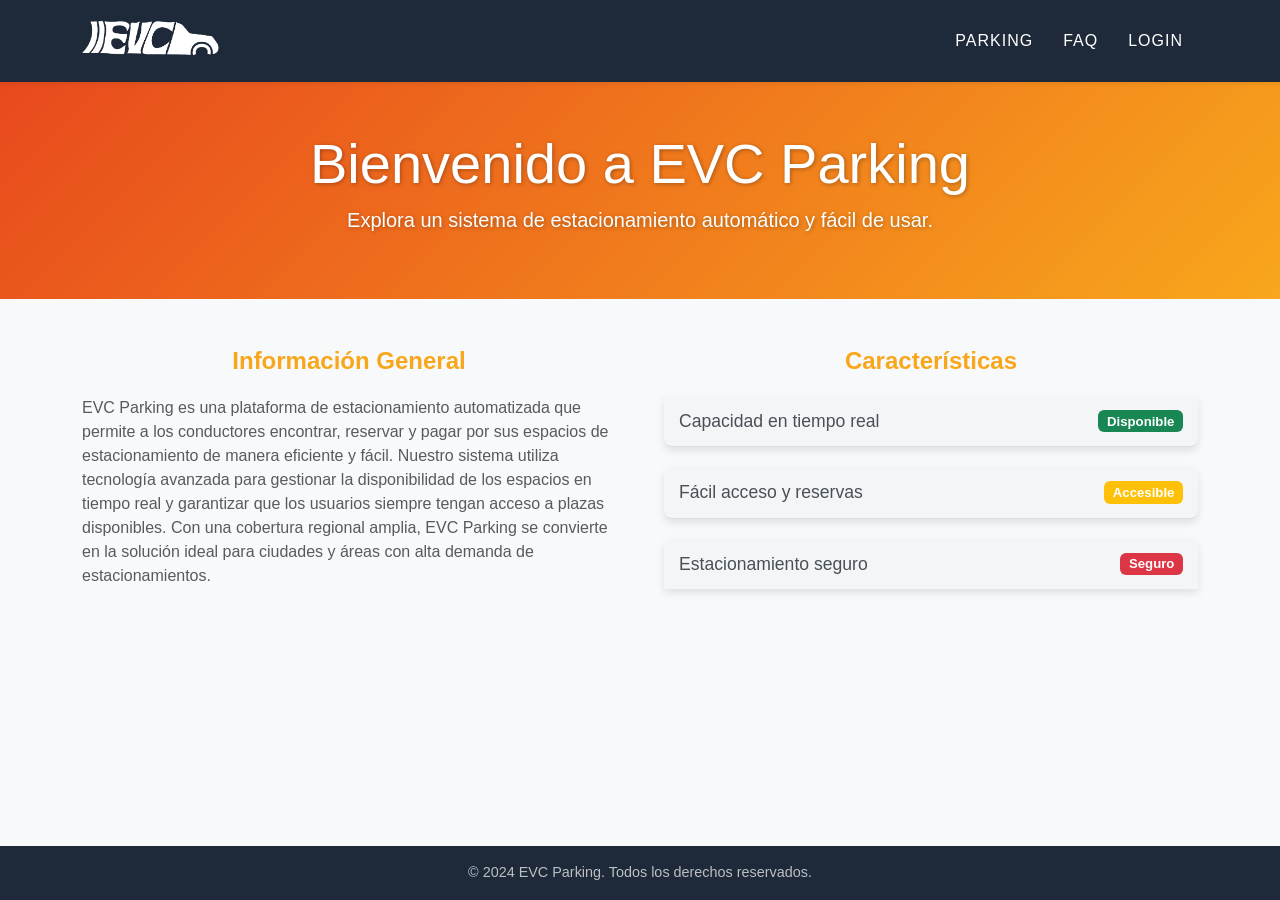
<file: Final/Html/index.html>
<!DOCTYPE html>
<html lang="es">
<head>
    <meta charset="UTF-8">
    <meta name="viewport" content="width=device-width, initial-scale=1.0">
    <title>EVC Parking</title>
    <link rel="icon" href="../Img/evclogo.png" type="image/x-icon"> 
    <link href="https://cdn.jsdelivr.net/npm/bootstrap@5.3.3/dist/css/bootstrap.min.css" rel="stylesheet">
    <link rel="stylesheet" href="../Css/Indexcss.css">
</head>
<body class="bg-light">

    <!-- Navbar -->
    <nav class="navbar navbar-expand-lg navbar-dark bg-primary shadow-sm sticky-top py-3">
        <div class="container">
            <a class="navbar-brand" href="index.html">
                <img src="../Img/evcblanco.png" alt="Logo EVC Parking" style="height: 40px;">
            </a>
            <button class="navbar-toggler" type="button" data-bs-toggle="collapse" data-bs-target="#navbarNav" aria-controls="navbarNav" aria-expanded="false" aria-label="Toggle navigation">
                <span class="navbar-toggler-icon"></span>
            </button>
            <div class="collapse navbar-collapse" id="navbarNav">
                <ul class="navbar-nav ms-auto">
                    <li class="nav-item">
                        <a class="nav-link" href="./Parking.html">Parking</a>
                    </li>
                  
                    <li class="nav-item">
                        <a class="nav-link" href="./faq.html">FAQ</a>
                    </li>
                    <li class="nav-item">
                        <a class="nav-link" href="#" id="loginBtn">Login</a> 
                    </li>
                </ul>
            </div>
        </div>
    </nav>

    <!-- Offcanvas -->
 

    <!-- Hero Section -->
    <header class="hero-section text-center text-white py-5 custom-bg">
        <div class="container">
            <h1>Bienvenido a EVC Parking</h1>
            <p class="lead">Explora un sistema de estacionamiento automático y fácil de usar.</p>
            <p id="nombreUsuario" class="lead"></p>
        </div>
    </header>

    <!-- Main Content -->
    <main class="container my-5">
        <div class="row g-5">
            <!-- Información General -->
            <section class="col-lg-6">
                <h2 class="text-center">Información General</h2>
                <p class="text-muted">EVC Parking es una plataforma de estacionamiento automatizada que permite a los conductores encontrar, reservar y pagar por sus espacios de estacionamiento de manera eficiente y fácil. Nuestro sistema utiliza tecnología avanzada para gestionar la disponibilidad de los espacios en tiempo real y garantizar que los usuarios siempre tengan acceso a plazas disponibles. Con una cobertura regional amplia, EVC Parking se convierte en la solución ideal para ciudades y áreas con alta demanda de estacionamientos.</p>
            </section>

            <!-- Características -->
            <section class="col-lg-6">
                <h2 class="text-center">Características</h2>
                <ul class="list-group list-group-flush">
                    <li class="list-group-item d-flex justify-content-between align-items-center feature-box">
                        Capacidad en tiempo real <span class="badge bg-success">Disponible</span>
                    </li>
                    <li class="list-group-item d-flex justify-content-between align-items-center feature-box">
                        Fácil acceso y reservas <span class="badge bg-warning">Accesible</span>
                    </li>
                    <li class="list-group-item d-flex justify-content-between align-items-center feature-box">
                        Estacionamiento seguro <span class="badge bg-danger">Seguro</span>
                    </li>
                </ul>
            </section>
        </div>
    </main>

    <!-- Footer -->
    <footer class="footer text-center py-3 custom-bg">
        <p>&copy; 2024 EVC Parking. Todos los derechos reservados.</p>
    </footer>

    <!-- Scripts -->
    <script src="https://cdn.jsdelivr.net/npm/bootstrap@5.3.3/dist/js/bootstrap.bundle.min.js"></script>
    <script src="../Js/CambiarBoton.js"></script>
    <script src="../Js/NavvarAdmin.js"></script>
    <script src="../Js/Chatbot.js"></script>

</body>
</html>
</file>
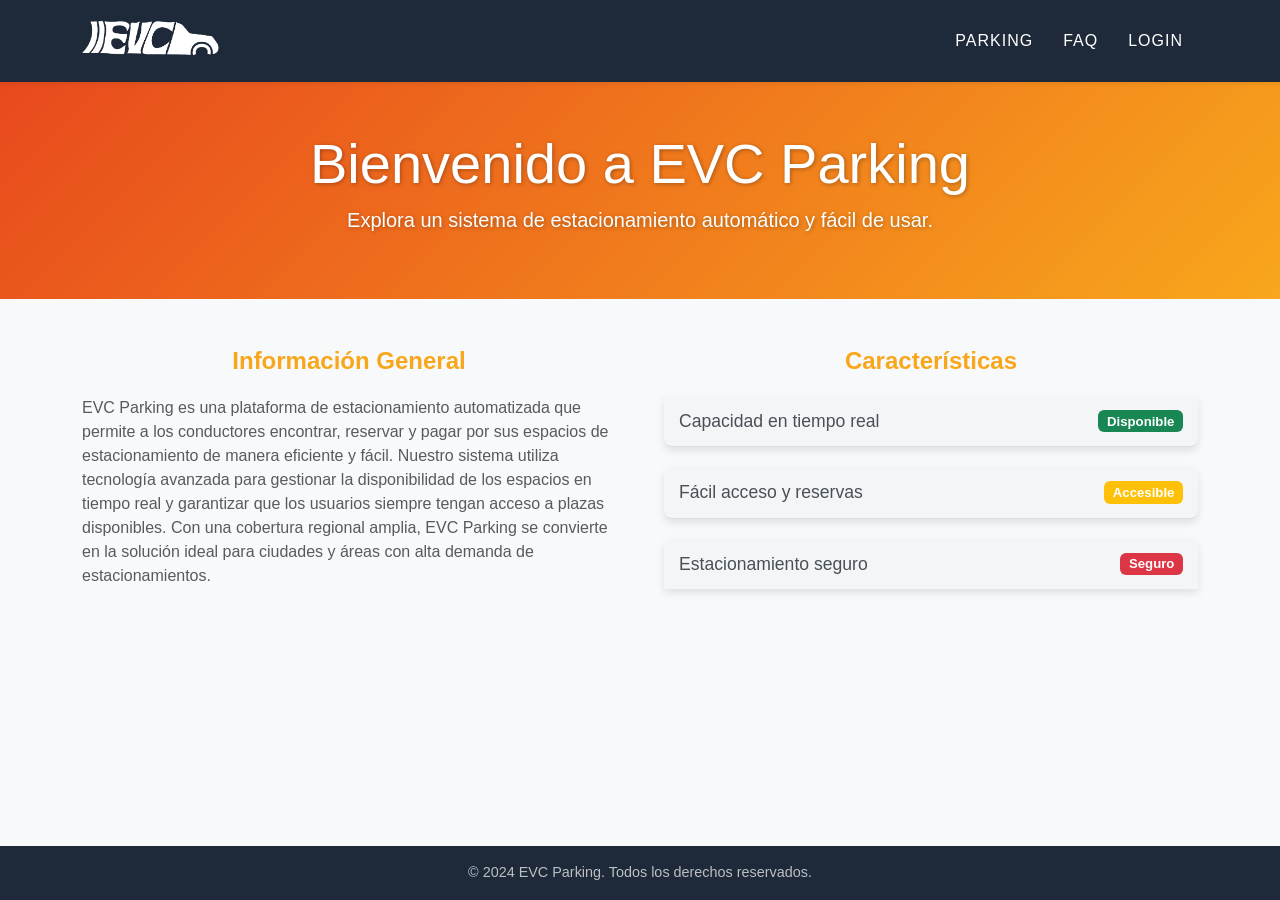
<file: Final/Html/Admin.html>
<!DOCTYPE html>
<html lang="es">
<head>
    <meta charset="UTF-8">
    <meta name="viewport" content="width=device-width, initial-scale=1.0">
    <title>Panel de Administración</title>
    <link rel="icon" href="../Img/evclogo.png" type="image/x-icon"> 
    <link href="https://cdn.jsdelivr.net/npm/bootstrap@5.3.3/dist/css/bootstrap.min.css" rel="stylesheet">
    <link rel="stylesheet" href="../Css/AdminCss.css">
    <link rel="stylesheet" href="../Css/Nav.Css">
    <link rel="stylesheet" href="../Css/Indexcss.css">
</head>
<body class="bg-light">

    <nav class="navbar navbar-expand-lg navbar-dark bg-custom shadow-sm">
        <div class="container-fluid">
            <button class="btn btn-outline-light me-3" type="button" data-bs-toggle="offcanvas" data-bs-target="#offcanvasWithBothOptions" aria-controls="offcanvasWithBothOptions">☰</button>
            
            
            <a class="navbar-brand" href="index.html">
                <img src="../Img/evcblanco.png" alt="Logo EVC Parking" style="height: 30px;">
            </a>
            
            <button class="navbar-toggler" type="button" data-bs-toggle="collapse" data-bs-target="#navbarNav" aria-controls="navbarNav" aria-expanded="false" aria-label="Toggle navigation">
                <span class="navbar-toggler-icon"></span>
            </button>
            <div class="collapse navbar-collapse" id="navbarNav">
                <ul class="navbar-nav ms-auto">
                    <li class="nav-item">
                        <a class="nav-link" href="./Parking.html">Parking</a>
                    </li>
                    <li class="nav-item">
                        <a class="nav-link" href="./Camaras.html">Cámaras</a>
                    </li>
                    <li class="nav-item">
                        <a class="nav-link" href="./faq.html">FAQ</a>
                    </li>

                    <li class="nav-item">
                        <a id="loginBtn" class="nav-link" href="./Login.html">Login</a>
                    </li>
                </ul>
            </div>
        </div>
    </nav>

    <div class="offcanvas offcanvas-start" data-bs-scroll="true" tabindex="-1" id="offcanvasWithBothOptions" aria-labelledby="offcanvasWithBothOptionsLabel">
        <div class="offcanvas-header bg-custom">
            <h5 class="offcanvas-title text-white" id="offcanvasWithBothOptionsLabel">Menú de opciones</h5>
            <button type="button" class="btn-close btn-close-white" data-bs-dismiss="offcanvas" aria-label="Close"></button>
        </div>
        <div class="offcanvas-body">
            <ul class="list-group">
                <li class="list-group-item"><a href="bot.html" class="text-custom">Chatbot</a></li>
                <li class="list-group-item"><a href="gestionpuestos.html" class="text-custom">Gestionar puestos</a></li> 
            </ul>
        </div>
    </div>
    <header class="hero-section text-center text-white py-5 custom-bg">
        <div class="container">
            <h1>Panel de Administración</h1>
            <p class="lead">Gestiona los usuarios del sistema de EVC Parking</p>
           
        </div>
    </header>
    <div class="container mt-5">
        <div id="userList" class="mt-4"></div>
    </div>

  <!-- Footer -->
    <footer class="footer text-center py-3 custom-bg">
      <p>&copy; 2024 EVC Parking. Todos los derechos reservados.</p>
  </footer>

    <script src="https://cdn.jsdelivr.net/npm/bootstrap@5.3.3/dist/js/bootstrap.bundle.min.js"></script>
    <script src="../Js/AdminScript.js"></script>
    <script src="../Js/CambiarBoton.js"></script>
</body>
</html>
</file>
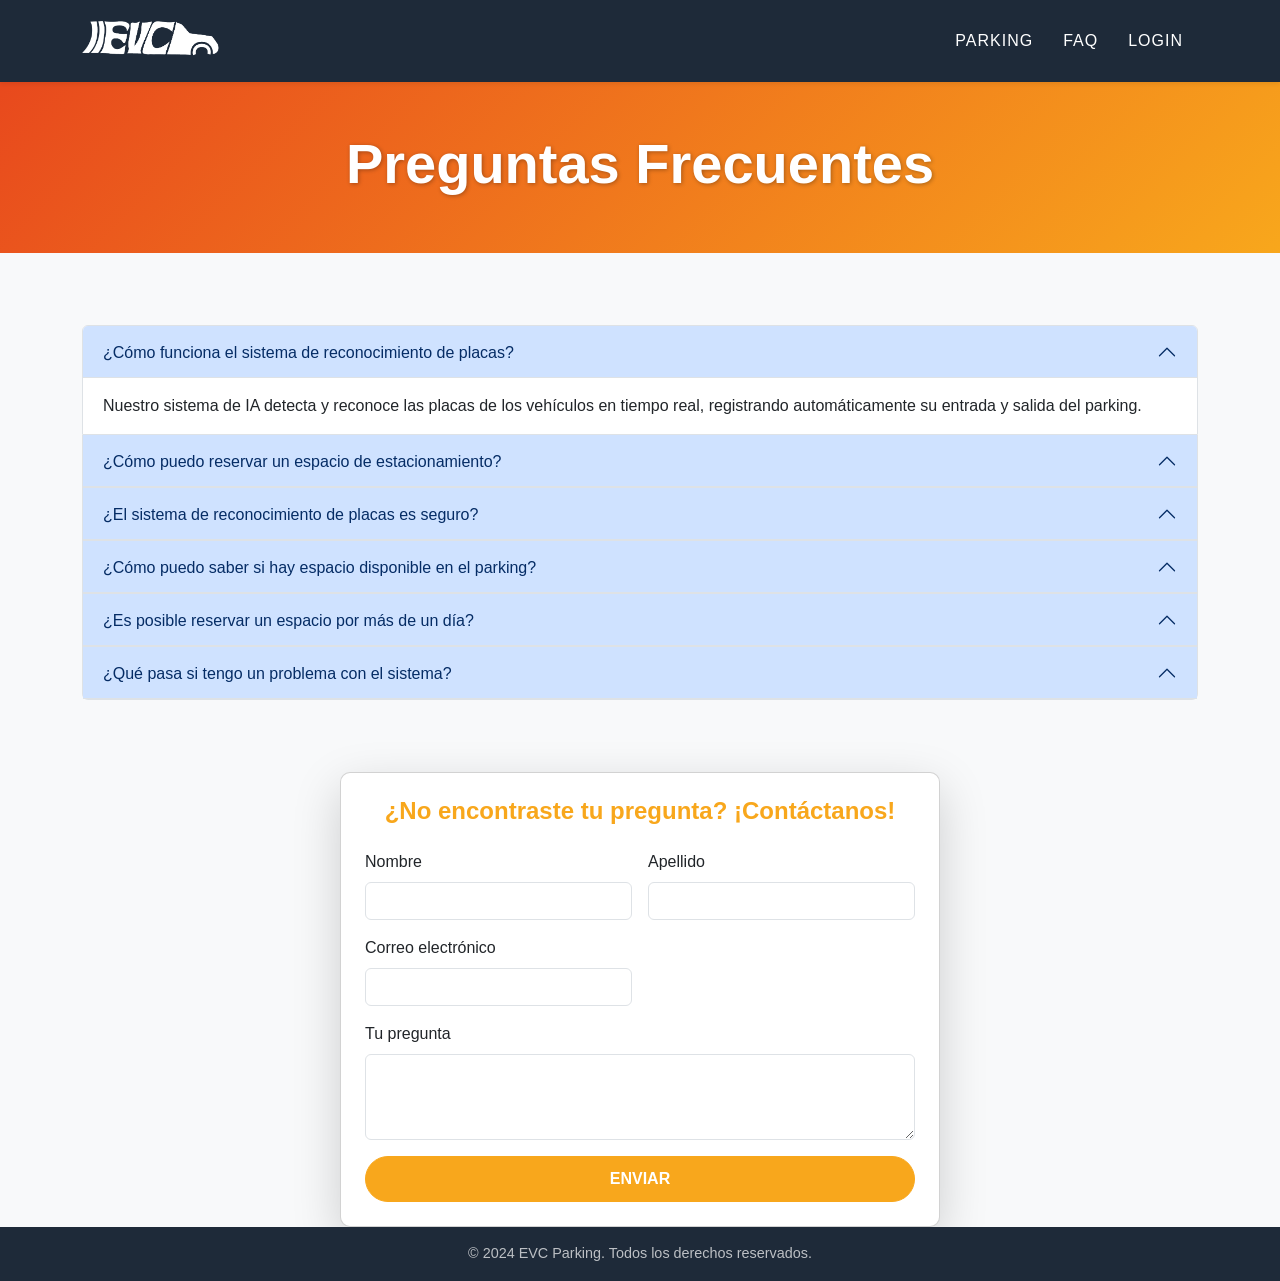
<file: Final/Html/Faq.html>
<!DOCTYPE html>
<html lang="es">
<head>
    <meta charset="UTF-8">
    <meta name="viewport" content="width=device-width, initial-scale=1.0">
    <title>FAQ - EVC Parking</title>
    <link rel="icon" href="../Img/evclogo.png" type="image/x-icon"> 
    <link href="https://cdn.jsdelivr.net/npm/bootstrap@5.3.3/dist/css/bootstrap.min.css" rel="stylesheet" crossorigin="anonymous">
    <link rel="stylesheet" href="../Css/FaqCss.css">
    <link rel="stylesheet" href="../Css/Nav.Css">
    <link rel="stylesheet" href="../Css/Indexcss.css">
</head>
<body class="bg-light d-flex flex-column min-vh-100">

      <!-- Navbar -->
      <nav class="navbar navbar-expand-lg navbar-dark bg-primary shadow-sm sticky-top py-3">
        <div class="container">
            <a class="navbar-brand" href="index.html">
                <img src="../Img/evcblanco.png" alt="Logo EVC Parking" style="height: 40px;">
            </a>
            <button class="navbar-toggler" type="button" data-bs-toggle="collapse" data-bs-target="#navbarNav" aria-controls="navbarNav" aria-expanded="false" aria-label="Toggle navigation">
                <span class="navbar-toggler-icon"></span>
            </button>
            <div class="collapse navbar-collapse" id="navbarNav">
                <ul class="navbar-nav ms-auto">
                    <li class="nav-item">
                        <a class="nav-link" href="./Parking.html">Parking</a>
                    </li>
                  
                    <li class="nav-item">
                        <a class="nav-link" href="./faq.html">FAQ</a>
                    </li>
                    <li class="nav-item">
                        <a class="nav-link" href="#" id="loginBtn">Login</a> 
                    </li>
                </ul>
            </div>
        </div>
    </nav>

    <!-- Offcanvas -->
    <div class="offcanvas offcanvas-start" data-bs-scroll="true" tabindex="-1" id="offcanvasWithBothOptions" aria-labelledby="offcanvasWithBothOptionsLabel">
        <div class="offcanvas-header custom-bg">
            <h5 class="offcanvas-title text-white" id="offcanvasWithBothOptionsLabel">Menú de opciones</h5>
            <button type="button" class="btn-close btn-close-white" data-bs-dismiss="offcanvas" aria-label="Close"></button>
        </div>
        <div class="offcanvas-body">
            <ul class="list-group">
                <li class="list-group-item"><a href="bot.html">Chatbot</a></li>
            </ul>
        </div>
    </div>

    <!-- Hero Section -->
    <header class="hero-section text-center text-white py-5 custom-bg">
        <div class="container">
            <h1>Preguntas Frecuentes</h1>
        </div>
    </header>
    <div class="container mt-5">
        <div class="accordion my-4" id="faqAccordion">
            <!-- Pregunta 1 -->
            <div class="accordion-item">
                <h2 class="accordion-header" id="faq1">
                    <button class="accordion-button" type="button" data-bs-toggle="collapse" data-bs-target="#collapseOne" aria-expanded="true" aria-controls="collapseOne">
                        ¿Cómo funciona el sistema de reconocimiento de placas?
                    </button>
                </h2>
                <div id="collapseOne" class="accordion-collapse collapse show" aria-labelledby="faq1" data-bs-parent="#faqAccordion">
                    <div class="accordion-body">
                        Nuestro sistema de IA detecta y reconoce las placas de los vehículos en tiempo real, registrando automáticamente su entrada y salida del parking.
                    </div>
                </div>
            </div>
            
            <!-- Pregunta 2 -->
            <div class="accordion-item">
                <h2 class="accordion-header" id="faq2">
                    <button class="accordion-button" type="button" data-bs-toggle="collapse" data-bs-target="#collapseTwo" aria-expanded="false" aria-controls="collapseTwo">
                        ¿Cómo puedo reservar un espacio de estacionamiento?
                    </button>
                </h2>
                <div id="collapseTwo" class="accordion-collapse collapse" aria-labelledby="faq2" data-bs-parent="#faqAccordion">
                    <div class="accordion-body">
                        Puedes reservar un espacio a través de nuestra página web o aplicación móvil. Solo necesitas ingresar tu número de placa y seleccionar el espacio que más te convenga.
                    </div>
                </div>
            </div>
    
            <!-- Pregunta 3 -->
            <div class="accordion-item">
                <h2 class="accordion-header" id="faq3">
                    <button class="accordion-button" type="button" data-bs-toggle="collapse" data-bs-target="#collapseThree" aria-expanded="false" aria-controls="collapseThree">
                        ¿El sistema de reconocimiento de placas es seguro?
                    </button>
                </h2>
                <div id="collapseThree" class="accordion-collapse collapse" aria-labelledby="faq3" data-bs-parent="#faqAccordion">
                    <div class="accordion-body">
                        Sí, nuestro sistema está diseñado con altos estándares de seguridad y privacidad. Solo se registra la placa y la hora de entrada y salida, sin almacenar información personal.
                    </div>
                </div>
            </div>
    
            <!-- Pregunta 6 -->
            <div class="accordion-item">
                <h2 class="accordion-header" id="faq6">
                    <button class="accordion-button" type="button" data-bs-toggle="collapse" data-bs-target="#collapseSix" aria-expanded="false" aria-controls="collapseSix">
                        ¿Cómo puedo saber si hay espacio disponible en el parking?
                    </button>
                </h2>
                <div id="collapseSix" class="accordion-collapse collapse" aria-labelledby="faq6" data-bs-parent="#faqAccordion">
                    <div class="accordion-body">
                        Puedes verificar la disponibilidad en tiempo real desde nuestra página web o aplicación. Mostramos un mapa interactivo con los espacios libres y ocupados.
                    </div>
                </div>
            </div>
    
            <!-- Pregunta 7 -->
            <div class="accordion-item">
                <h2 class="accordion-header" id="faq7">
                    <button class="accordion-button" type="button" data-bs-toggle="collapse" data-bs-target="#collapseSeven" aria-expanded="false" aria-controls="collapseSeven">
                        ¿Es posible reservar un espacio por más de un día?
                    </button>
                </h2>
                <div id="collapseSeven" class="accordion-collapse collapse" aria-labelledby="faq7" data-bs-parent="#faqAccordion">
                    <div class="accordion-body">
                        Sí, puedes reservar un espacio por el tiempo que necesites. Solo asegúrate de seleccionar las fechas correspondientes al hacer la reserva.
                    </div>
                </div>
            </div>
    
            <!-- Pregunta 8 -->
            <div class="accordion-item">
                <h2 class="accordion-header" id="faq8">
                    <button class="accordion-button" type="button" data-bs-toggle="collapse" data-bs-target="#collapseEight" aria-expanded="false" aria-controls="collapseEight">
                        ¿Qué pasa si tengo un problema con el sistema?
                    </button>
                </h2>
                <div id="collapseEight" class="accordion-collapse collapse" aria-labelledby="faq8" data-bs-parent="#faqAccordion">
                    <div class="accordion-body">
                        Si experimentas algún problema, puedes ponerte en contacto con nuestro soporte técnico a través del chat en línea o por correo electrónico. Estamos disponibles 24/7 para asistirte.
                    </div>
                </div>
            </div>
    
        </div>
    </div>

    <!-- Formulario Contacto -->
    <div class="container d-flex justify-content-center mt-5">
        <div class="card p-4 shadow-lg" style="max-width: 600px; width: 100%; border-radius: 10px;">
            <h2 class="text-center mb-4">¿No encontraste tu pregunta? ¡Contáctanos!</h2>
            <form action="https://formspree.io/f/mjkvkonb" method="POST" class="row g-3">
                <div class="col-md-6">
                    <label for="nombre" class="form-label">Nombre</label>
                    <input type="text" class="form-control" id="nombre" name="nombre" required>
                </div>
                <div class="col-md-6">
                    <label for="apellido" class="form-label">Apellido</label>
                    <input type="text" class="form-control" id="apellido" name="apellido" required>
                </div>
                <div class="col-md-6">
                    <label for="email" class="form-label">Correo electrónico</label>
                    <input type="email" class="form-control" id="email" name="email" required>
                </div>
                <div class="col-md-12">
                    <label for="pregunta" class="form-label">Tu pregunta</label>
                    <textarea class="form-control" id="pregunta" name="pregunta" rows="3" required></textarea>
                </div>
                <div class="col-12">
                    <button type="submit" class="btn btn-custom w-100">Enviar</button>
                </div>
            </form>
        </div>
    </div>

    <!-- Footer -->
    <footer class="footer text-center py-3 custom-bg mt-auto">
        <p>&copy; 2024 EVC Parking. Todos los derechos reservados.</p>
    </footer>

    <!-- Scripts -->
    <script src="https://cdn.jsdelivr.net/npm/bootstrap@5.3.3/dist/js/bootstrap.bundle.min.js"></script>
    <script src="../Js/CambiarBoton.js"></script>
    <script src="../Js/NavvarAdmin.js"></script>
    <script src="../Js/Chatbot.js"></script>
</body>
</html>
</file>
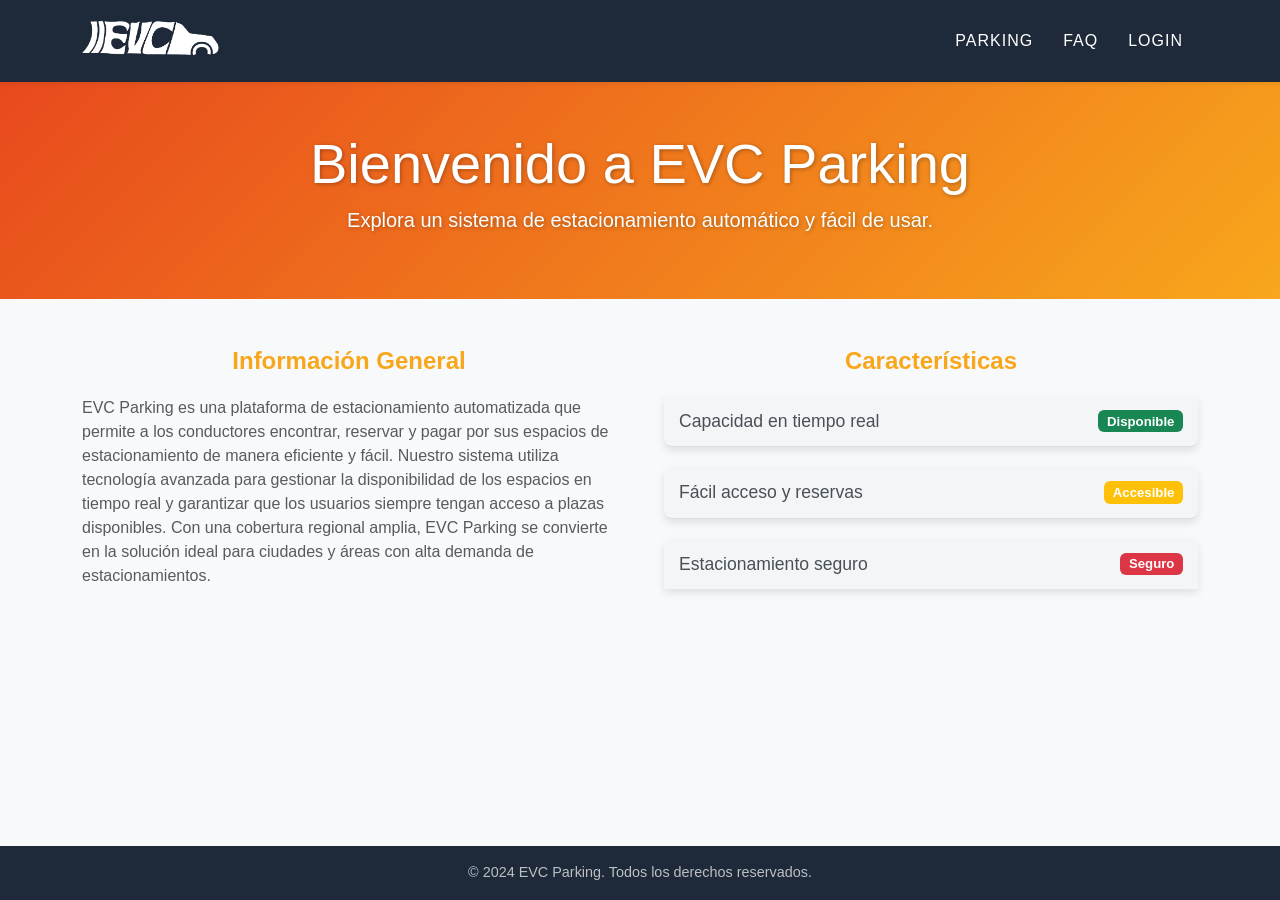
<file: Final/Html/GestionPuestos.html>
<!DOCTYPE html>
<html lang="es">
<head>
    <meta charset="UTF-8">
    <meta name="viewport" content="width=device-width, initial-scale=1.0">
    <title>Panel de Administración</title>
    <link rel="icon" href="../Img/evclogo.png" type="image/x-icon"> 
    <link href="https://cdn.jsdelivr.net/npm/bootstrap@5.3.3/dist/css/bootstrap.min.css" rel="stylesheet">
    <link rel="stylesheet" href="../Css/AdminCss.css">
    <link rel="stylesheet" href="../Css/Indexcss.css">
</head>
<body class="bg-light">

    <!-- Navbar -->
    <nav class="navbar navbar-expand-lg navbar-dark bg-primary shadow-sm sticky-top py-2">
        <div class="container">
          <button class="btn btn-outline-light me-3" type="button" data-bs-toggle="offcanvas" data-bs-target="#offcanvasWithBothOptions" aria-controls="offcanvasWithBothOptions">☰</button>
          <a class="navbar-brand" href="index.html">
            <img src="../Img/evcblanco.png" alt="Logo EVC Parking" style="height: 30px;">
          </a>
          <button class="navbar-toggler" type="button" data-bs-toggle="collapse" data-bs-target="#navbarNav" aria-controls="navbarNav" aria-expanded="false" aria-label="Toggle navigation">
            <span class="navbar-toggler-icon"></span>
          </button>
          <div class="collapse navbar-collapse" id="navbarNav">
            <ul class="navbar-nav ms-auto">
              <li class="nav-item"><a class="nav-link" href="./Parking.html">Parking</a></li>
              <li class="nav-item"><a class="nav-link" href="./faq.html">FAQ</a></li>
              <li class="nav-item"><a class="nav-link" href="#" id="loginBtn">Cerrar Sesión</a></li>
            </ul>
          </div>
        </div>
      </nav>

    <!-- Offcanvas -->
    <div class="offcanvas offcanvas-start" data-bs-scroll="true" tabindex="-1" id="offcanvasWithBothOptions" aria-labelledby="offcanvasWithBothOptionsLabel">
        <div class="offcanvas-header bg-primary text-white">
          <h5 class="offcanvas-title" id="offcanvasWithBothOptionsLabel">Menú de opciones</h5>
          <button type="button" class="btn-close btn-close-white" data-bs-dismiss="offcanvas" aria-label="Close"></button>
        </div>
        <div class="offcanvas-body">
          <ul class="list-group">
            <li class="list-group-item"><a href="bot.html">Chatbot</a></li>
          </ul>
        </div>
      </div>

    <!-- Hero Section -->
    <header class="hero-section text-center text-white py-5 custom-bg">
        <div class="container">
            <h1>Gestion de puestos</h1>
            <p class="lead">Gestiona los puestos de una manera fácil</p>
            <p id="nombreUsuario" class="lead"></p>
        </div>
    </header>

    <!-- User and Parking Lists -->
    <div class="container my-5">
        <div id="userList" class="mb-4"></div>
        <div id="estacionamientoList"></div>
    </div>

    <!-- Footer -->
    <footer class="footer text-center py-3 custom-bg">
      <p>&copy; 2024 EVC Parking. Todos los derechos reservados.</p>
  </footer>

    <!-- Scripts -->
    <script src="https://cdn.jsdelivr.net/npm/bootstrap@5.3.3/dist/js/bootstrap.bundle.min.js"></script>
    <script src="../Js/puestos.js"></script>
    <script src="../Js/CambiarBoton.js"></script>
    <script src="../Js/Chatbot.js"></script>
</body>
</html>
</file>
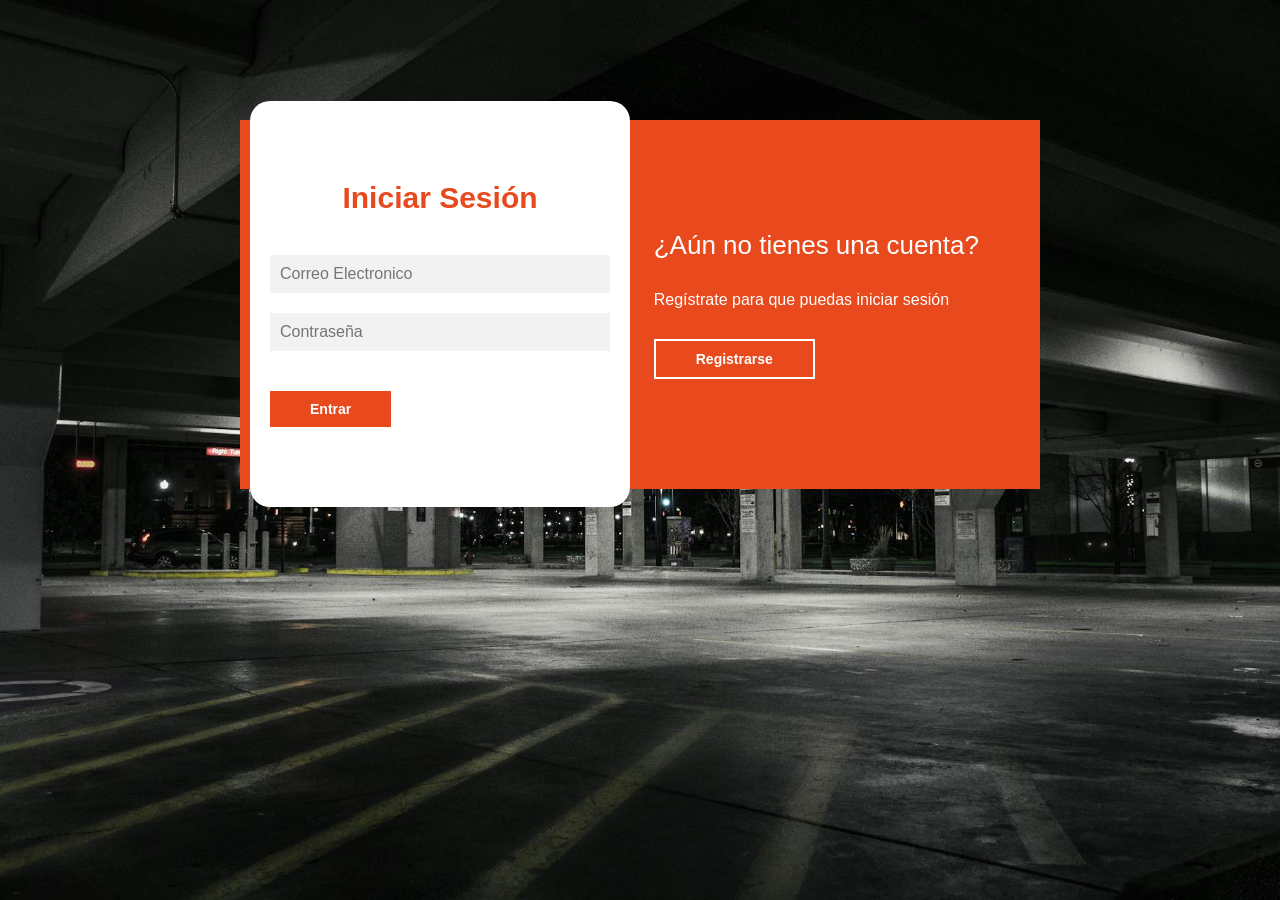
<file: Final/Html/Login.html>
<!DOCTYPE html>
<html lang="es">
<head>
    <meta charset="UTF-8">
    <meta name="viewport" content="width=device-width, initial-scale=1.0">
    <title>Login y Registro</title>

   
    <link rel="icon" href="../Img/evclogo.png" type="image/x-icon"> 

    <link rel="stylesheet" href="../Css/estilos.css">
</head>
<body>
    <main>
        <div class="contenedor__todo">
            <div class="caja__trasera">
                <div class="caja__trasera-login">
                    <h3>¿Ya tienes una cuenta?</h3>
                    <p>Inicia sesión para entrar en la página</p>
                    <button id="btn__iniciar-sesion">Iniciar Sesión</button>
                </div>
                <div class="caja__trasera-register">
                    <h3>¿Aún no tienes una cuenta?</h3>
                    <p>Regístrate para que puedas iniciar sesión</p>
                    <button id="btn__registrarse">Registrarse</button>
                </div>
            </div>

            <div class="contenedor__login-register">
                <!-- Formulario para iniciar sesión -->
                <form id="form_login" class="formulario__login">
                    <h2>Iniciar Sesión</h2>
                    <input id="login_email" type="text" placeholder="Correo Electronico">
                    <input id="login_password" type="password" placeholder="Contraseña">
                    <button id="btn__submit-login" type="button">Entrar</button>
                </form>

                <!-- Formulario para registro -->
                <form id="form_register" class="formulario__register d-none">
                    <h2>Registrarse</h2>
                    <input id="register_nombre" type="text" placeholder="Nombre completo">
                    <input id="register_email" type="text" placeholder="Correo Electronico">
                    <input id="register_usuario" type="text" placeholder="Usuario">
                    <input id="register_password" type="password" placeholder="Contraseña">
                    <button id="btn__submit-register" type="button">Registrarse</button>
                </form>
            </div>
        </div>
    </main>
    <script src="../Js/script.js"></script>
    <script src="../Js/ScriptLogin.js"></script>
</body>
</html>
</file>
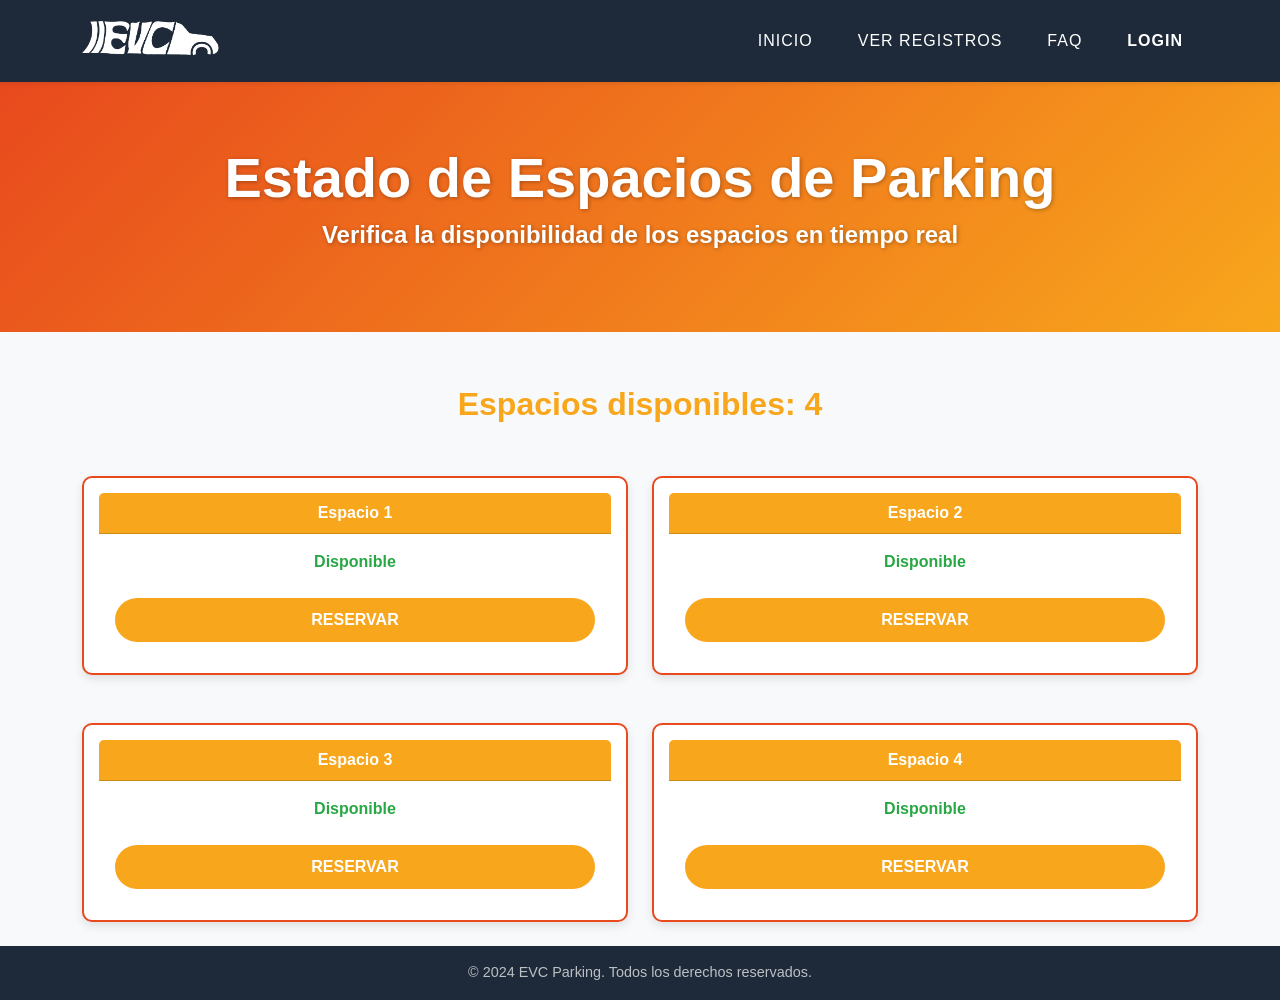
<file: Final/Html/Parking.html>
<!DOCTYPE html>
<html lang="es">

<head>
    <meta charset="UTF-8">
    <meta name="viewport" content="width=device-width, initial-scale=1.0">
    <title>Estado de Espacios de Parking</title>
    <link href="https://cdn.jsdelivr.net/npm/bootstrap@5.3.0-alpha3/dist/css/bootstrap.min.css" rel="stylesheet">
    <link rel="stylesheet" href="../Css/Parking.css">
    <link rel="stylesheet" href="../Css/Indexcss.css">
    
</head>

<body onload="getSensorData()">

    <!-- Navbar -->
    <nav class="navbar navbar-expand-lg navbar-dark bg-primary shadow-sm sticky-top py-3">
        <div class="container">
            
            <a class="navbar-brand" href="index.html">
                <img src="../Img/evcblanco.png" alt="Logo EVC Parking" style="height: 40px;">
            </a>
            <button class="navbar-toggler" type="button" data-bs-toggle="collapse" data-bs-target="#navbarNav" aria-controls="navbarNav" aria-expanded="false" aria-label="Toggle navigation">
                <span class="navbar-toggler-icon"></span>
            </button>
            <div class="collapse navbar-collapse" id="navbarNav">
                <ul class="navbar-nav ms-auto">
                    <li class="nav-item">
                        <a class="nav-link" href="./index.html">Inicio</a>
                    </li>

                    <li class="nav-item">
                        <a class="nav-link" href="./historialblynk.html">Ver Registros</a>
                    </li>
                  
                    <li class="nav-item">
                        <a class="nav-link" href="./faq.html">FAQ</a>
                    </li>
                    <li class="nav-item">
                        <a class="nav-link" href="#" id="loginBtn">Login</a> 
                    </li>
                </ul>
            </div>
        </div>
    </nav>

    <!-- Hero Section -->
    <div class="hero-section text-center">
        <h1>Estado de Espacios de Parking</h1>
        <h2 class="text-white">Verifica la disponibilidad de los espacios en tiempo real</h2>
    </div>

    <!-- Contenedor Principal -->
    <div class="container mt-5">
        <div class="text-center mb-4">
            <span id="availableSpaces" class="counter">Espacios disponibles: 4</span>
        </div>

        <!-- Cuadrícula de los espacios -->
        <div class="row justify-content-center g-4" id="spacesContainer"></div>
    </div>

    <!-- Modal para reservar espacio -->
    <div class="modal fade" id="reservationModal" tabindex="-1" aria-labelledby="reservationModalLabel" aria-hidden="true">
        <div class="modal-dialog">
            <div class="modal-content">
                <form id="reserveForm" onsubmit="reserveSpace(); return false;">
                    <div class="modal-header">
                        <h5 class="modal-title" id="reservationModalLabel">Reservar Espacio</h5>
                        <button type="button" class="btn-close" data-bs-dismiss="modal" aria-label="Close"></button>
                    </div>
                    <div class="modal-body">
                        <input type="hidden" id="sensorToReserve">
                        <div class="mb-3">
                            <label for="name" class="form-label">Nombre</label>
                            <input type="text" class="form-control" id="name" required>
                        </div>
                        <div class="mb-3">
                            <label for="idNumber" class="form-label">Número de Identificación</label>
                            <input type="text" class="form-control" id="idNumber" required>
                        </div>
                        <div class="mb-3">
                            <label for="plate" class="form-label">Placa del vehículo</label>
                            <input type="text" class="form-control" id="plate" required>
                        </div>
                    </div>
                    <div class="modal-footer">
                        <button type="button" class="btn btn-secondary" data-bs-dismiss="modal">Cancelar</button>
                        <button type="submit" class="btn btn-primary">Reservar</button>
                    </div>
                </form>
            </div>
        </div>
    </div>

       <!-- Footer -->
       <footer class="footer text-center py-3 custom-bg">
        <p>&copy; 2024 EVC Parking. Todos los derechos reservados.</p>
    </footer>

    <!-- Scripts -->
    <script src="https://cdn.jsdelivr.net/npm/bootstrap@5.3.0-alpha3/dist/js/bootstrap.bundle.min.js"></script>
    <script src="../Js/Parking.js"></script>
    <script src="../Js/CambiarBoton.js"></script>
    <script src="../Js/NavvarAdmin.js"></script>
    <script src="../Js/Chatbot.js"></script>
</body>

</html>
</file>
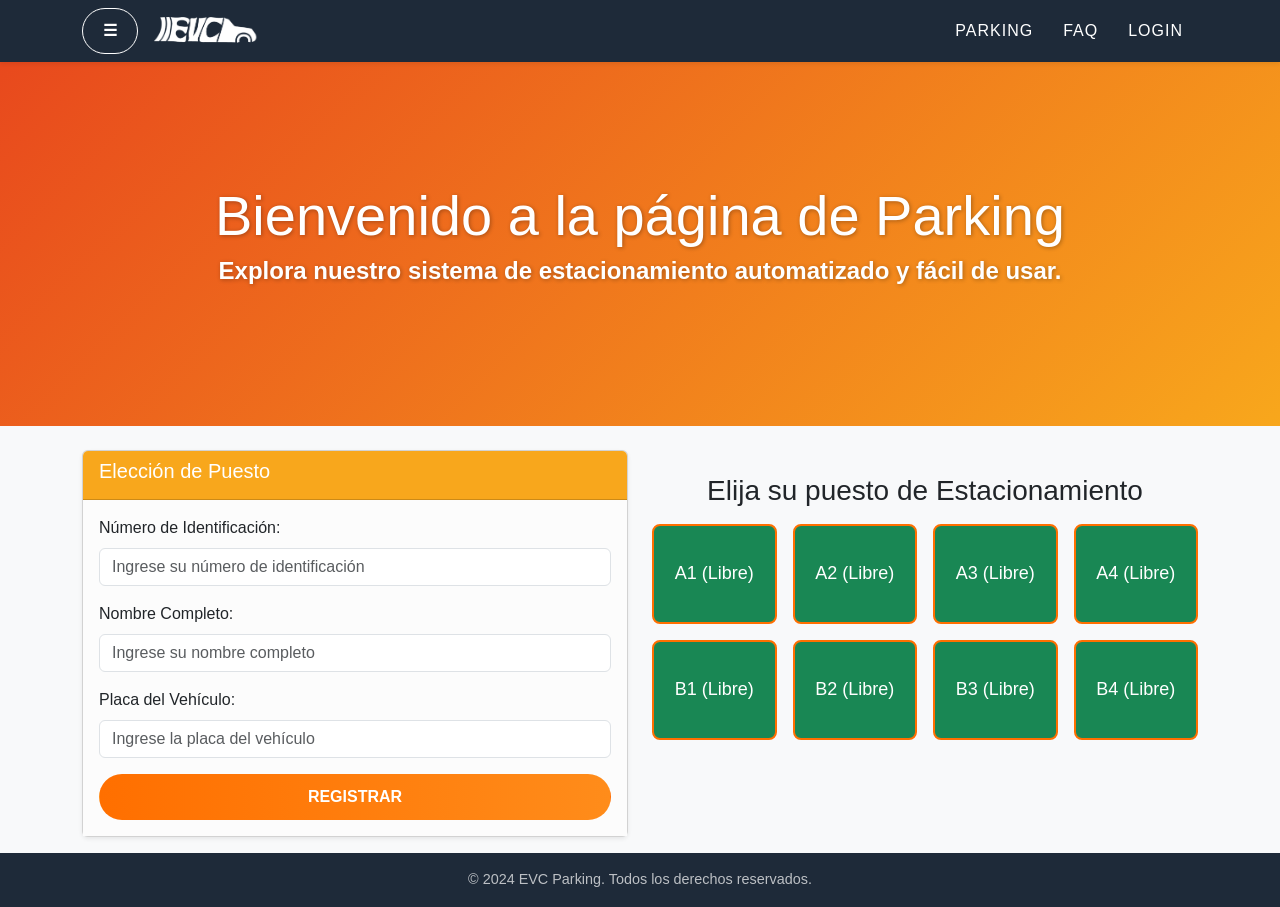
<file: Final/Html/Reserva.html>
<!DOCTYPE html>
<html lang="es">
<head>
  <meta charset="UTF-8">
  <meta name="viewport" content="width=device-width, initial-scale=1.0">
  <title>Sistema de Estacionamiento</title>
  <link rel="icon" href="../Img/evclogo.png" type="image/x-icon">
  <link href="https://cdn.jsdelivr.net/npm/bootstrap@5.3.3/dist/css/bootstrap.min.css" rel="stylesheet">
  <link rel="stylesheet" href="../Css/Reserva.css">
  <link rel="stylesheet" href="../Css/Indexcss.css">
</head>
<body class="bg-light">

  <!-- Navbar -->
  <nav class="navbar navbar-expand-lg navbar-dark bg-primary shadow-sm sticky-top py-2">
    <div class="container">
      <button class="btn btn-outline-light me-3" type="button" data-bs-toggle="offcanvas" data-bs-target="#offcanvasWithBothOptions" aria-controls="offcanvasWithBothOptions">☰</button>
      <a class="navbar-brand" href="index.html">
        <img src="../Img/evcblanco.png" alt="Logo EVC Parking" style="height: 30px;">
      </a>
      <button class="navbar-toggler" type="button" data-bs-toggle="collapse" data-bs-target="#navbarNav" aria-controls="navbarNav" aria-expanded="false" aria-label="Toggle navigation">
        <span class="navbar-toggler-icon"></span>
      </button>
      <div class="collapse navbar-collapse" id="navbarNav">
        <ul class="navbar-nav ms-auto">
          <li class="nav-item"><a class="nav-link" href="./Parking.html">Parking</a></li>
          <li class="nav-item"><a class="nav-link" href="./faq.html">FAQ</a></li>
          <li class="nav-item"><a class="nav-link" href="./Login.html" id="loginBtn">Login</a></li>
        </ul>
      </div>
    </div>
  </nav>

  <!-- Offcanvas -->
  <div class="offcanvas offcanvas-start" data-bs-scroll="true" tabindex="-1" id="offcanvasWithBothOptions" aria-labelledby="offcanvasWithBothOptionsLabel">
    <div class="offcanvas-header bg-primary text-white">
      <h5 class="offcanvas-title" id="offcanvasWithBothOptionsLabel">Menú de opciones</h5>
      <button type="button" class="btn-close btn-close-white" data-bs-dismiss="offcanvas" aria-label="Close"></button>
    </div>
    <div class="offcanvas-body">
      <ul class="list-group">
        <li class="list-group-item"><a href="bot.html">Chatbot</a></li>
      </ul>
    </div>
  </div>

  <!-- Hero Section -->
  <section class="hero-section">
    <div class="container text-center">
        <h1>Bienvenido a la página de Parking</h1>
        <h2 style="color: white;">Explora nuestro sistema de estacionamiento automatizado y fácil de usar.</h2>
    </div>
  </section>

  <!-- Main Content -->
  <div class="container mt-4">
    <div class="row">
      <div class="col-lg-6 mb-3">
        <div class="card shadow-sm">
          <div class="card-header bg-primary text-white">
            <h5>Elección de Puesto</h5>
          </div>
          <div class="card-body" style="background-color: #fcfcfc;">
            <form id="registrationForm">
              <div class="mb-3">
                <label for="documentNumber" class="form-label">Número de Identificación:</label>
                <input type="text" class="form-control" id="documentNumber" placeholder="Ingrese su número de identificación">
                <small id="documentNumberError" class="form-text text-danger"></small>
              </div>
              <div class="mb-3">
                <label for="userName" class="form-label">Nombre Completo:</label>
                <input type="text" class="form-control" id="userName" placeholder="Ingrese su nombre completo">
                <small id="userNameError" class="form-text text-danger"></small>
              </div>
              <div class="mb-3">
                <label for="plateNumber" class="form-label">Placa del Vehículo:</label>
                <input type="text" class="form-control" id="plateNumber" placeholder="Ingrese la placa del vehículo">
                <small id="plateNumberError" class="form-text text-danger"></small>
              </div>
              <button type="submit" class="btn custom-btn w-100">Registrar</button>
            </form>
          </div>
        </div>
      </div>

      <!-- Estacionamiento -->
      <div class="col-lg-6">
        <div id="parkingLotContainer" class="mt-4">
          <h3 class="mb-3 text-center">Elija su puesto de Estacionamiento</h3>
          <div class="row row-cols-2 row-cols-md-4 g-3" id="parkingLot">
            <div class="col"><div class="card parking-spot" data-spot="A1">A1</div></div>
            <div class="col"><div class="card parking-spot" data-spot="A2">A2</div></div>
            <div class="col"><div class="card parking-spot" data-spot="A3">A3</div></div>
            <div class="col"><div class="card parking-spot" data-spot="A4">A4</div></div>
            <div class="col"><div class="card parking-spot" data-spot="B1">B1</div></div>
            <div class="col"><div class="card parking-spot" data-spot="B2">B2</div></div>
            <div class="col"><div class="card parking-spot" data-spot="B3">B3</div></div>
            <div class="col"><div class="card parking-spot" data-spot="B4">B4</div></div>
          </div>
        </div>
      </div>
    </div>
  </div>

  <!-- Modal de Registro Exitoso -->
  <div class="modal fade" id="successModal" tabindex="-1" aria-labelledby="successModalLabel" aria-hidden="true">
    <div class="modal-dialog">
      <div class="modal-content">
        <div class="modal-header bg-primary text-white">
          <h5 class="modal-title" id="successModalLabel">Registro Exitoso</h5>
        </div>
        <div class="modal-body">
          <p>Ahora puede seleccionar un puesto de estacionamiento.</p>
        </div>
        <div class="modal-footer">
          <button type="button" class="btn btn-primary" data-bs-dismiss="modal">OK</button>
        </div>
      </div>
    </div>
  </div>

  <!-- Modal de Confirmación de Reserva -->
  <div class="modal fade" id="parkingSpotInfoModal" tabindex="-1" aria-labelledby="parkingSpotInfoModalLabel" aria-hidden="true">
    <div class="modal-dialog">
      <div class="modal-content">
        <div class="modal-header bg-primary text-white">
          <h5 class="modal-title" id="parkingSpotInfoModalLabel">Confirmar Elección</h5>
          <button type="button" class="btn-close btn-close-white" data-bs-dismiss="modal" aria-label="Close"></button>
        </div>
        <div class="modal-body">
          ¿Está seguro de que desea reservar este puesto?
        </div>
        <div class="modal-footer">
          <button type="button" class="btn btn-secondary" data-bs-dismiss="modal">No</button>
          <button type="button" class="btn btn-danger" id="confirmReservation">Sí, reservar</button>
        </div>
      </div>
    </div>
  </div>
  
  <footer class="footer text-center py-3 custom-bg">
    <p>&copy; 2024 EVC Parking. Todos los derechos reservados.</p>
</footer>

  <script src="https://cdn.jsdelivr.net/npm/bootstrap@5.3.3/dist/js/bootstrap.bundle.min.js"></script>
  <script src="../Js/Reserva.js"></script>
  <script src="../Js/NavvarAdmin.js"></script>
  <script src="../Js/CambiarBoton.js"></script>
  <script src="../Js/Chatbot.js"></script>
</body>
</html>
</file>
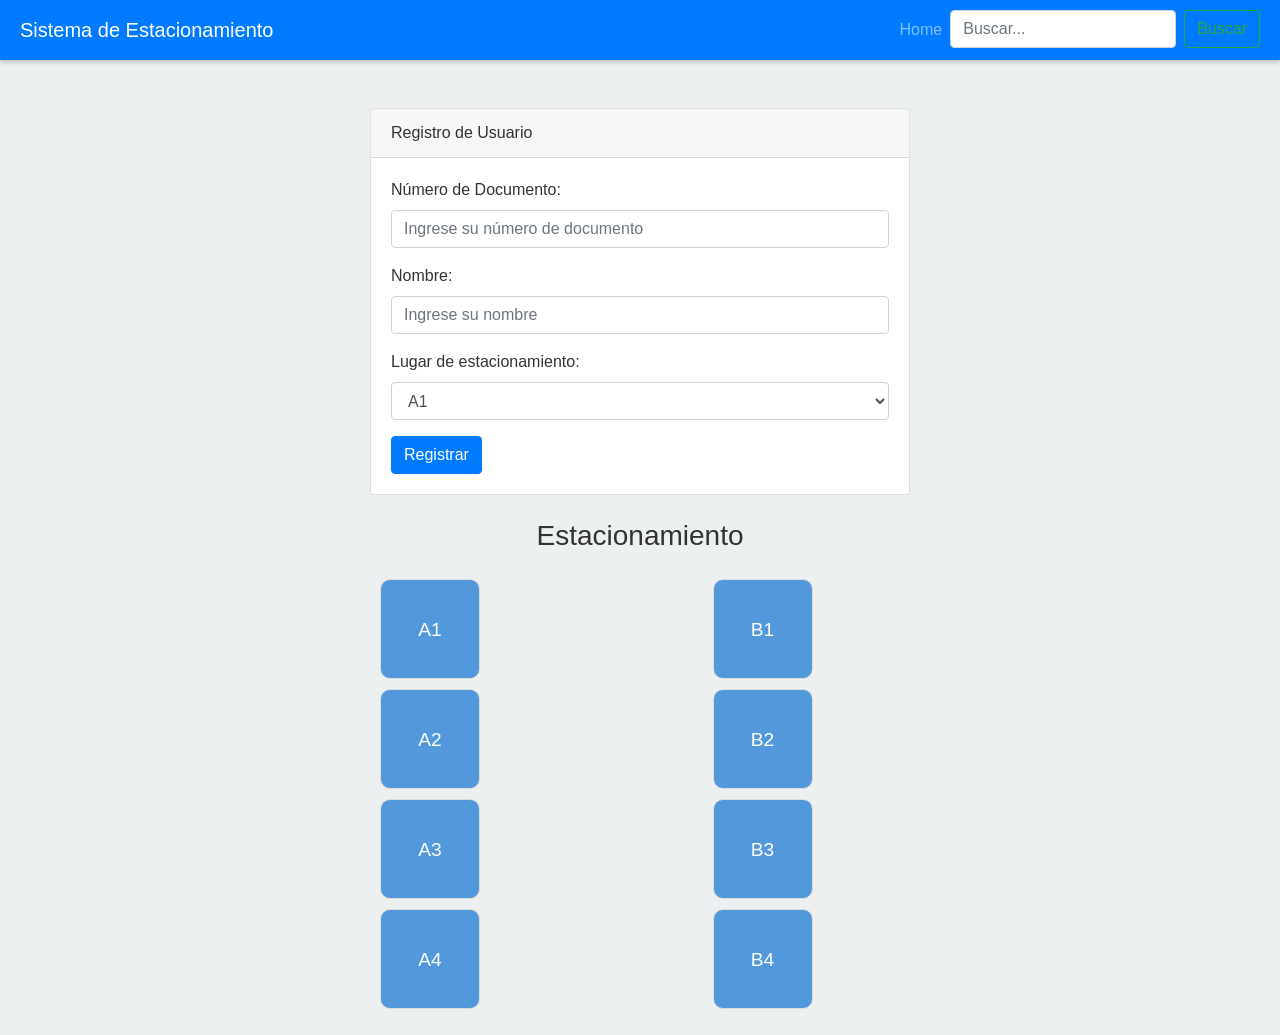
<file: Proyecto Integrador II/Proyecto Integrador/Html/Parking.html>
<!DOCTYPE html>
<html lang="es">
<head>
  <meta charset="UTF-8">
  <meta name="viewport" content="width=device-width, initial-scale=1.0">
  <title>Sistema de Estacionamiento</title>
  <link rel="stylesheet" href="https://stackpath.bootstrapcdn.com/bootstrap/4.5.2/css/bootstrap.min.css">
  <link rel="stylesheet" href="../Css/StyleParking.css">
</head>
<body>
  <nav class="navbar navbar-expand-lg navbar-dark bg-primary">
    <a class="navbar-brand" href="#">Sistema de Estacionamiento</a>
    <button class="navbar-toggler" type="button" data-toggle="collapse" data-target="#mainNav" aria-controls="mainNav"
      aria-expanded="false" aria-label="Toggle navigation">
      <span class="navbar-toggler-icon"></span>
    </button>
    <div class="collapse navbar-collapse" id="mainNav">
      <ul class="navbar-nav ml-auto">
        <li class="nav-item"><a class="nav-link" href="../index.html">Home</a></li>
        <li class="nav-item">
          <form class="form-inline my-2 my-lg-0" id="searchForm">
            <input class="form-control mr-sm-2" type="search" placeholder="Buscar..." aria-label="Search" id="searchInput">
            <button class="btn btn-outline-success my-2 my-sm-0" type="submit">Buscar</button>
          </form>
        </li>
      </ul>
    </div>
  </nav>

  <div class="container mt-5">
    <div class="row">
      <div class="col-md-6 offset-md-3">
        <div class="card">
          <div class="card-header">Registro de Usuario</div>
          <div class="card-body">
            <form id="registrationForm">
              <div class="form-group">
                <label for="documentNumber">Número de Documento:</label>
                <input type="text" class="form-control" id="documentNumber" placeholder="Ingrese su número de documento">
                <small id="documentNumberError" class="form-text text-danger"></small>
              </div>
              <div class="form-group">
                <label for="userName">Nombre:</label>
                <input type="text" class="form-control" id="userName" placeholder="Ingrese su nombre">
                <small id="userNameError" class="form-text text-danger"></small>
              </div>
              <div class="form-group">
                <label for="parkingSpot">Lugar de estacionamiento:</label>
                <select class="form-control" id="parkingSpot">
                  <option value="A1">A1</option>
                  <option value="A2">A2</option>
                  <option value="A3">A3</option>
                  <option value="A4">A4</option>
                  <option value="B1">B1</option>
                  <option value="B2">B2</option>
                  <option value="B3">B3</option>
                  <option value="B4">B4</option>
                </select>
              </div>
              <button type="submit" class="btn btn-primary">Registrar</button>
            </form>
          </div>
        </div>
        <div id="parkingLotContainer" class="mt-4 text-center">
          <h3 class="mb-3">Estacionamiento</h3>
          <div class="row justify-content-center" id="parkingLot">
           
          </div>
        </div>
      
        <div class="modal fade" id="parkingSpotInfoModal" tabindex="-1" role="dialog" aria-labelledby="parkingSpotInfoModalLabel"
          aria-hidden="true">
          <div class="modal-dialog" role="document">
            <div class="modal-content">
              <div class="modal-header">
                <h5 class="modal-title" id="parkingSpotInfoModalLabel">Información del Lugar</h5>
                <button type="button" class="close" data-dismiss="modal" aria-label="Close">
                  <span aria-hidden="true">&times;</span>
                </button>
              </div>
              <div class="modal-body">
                <ul id="modalInfo"></ul>
              </div>
              <div class="modal-footer">
                <button type="button" class="btn btn-secondary" data-dismiss="modal">Cerrar</button>
              </div>
            </div>
          </div>
        </div>
      </div>
    </div>
  </div>

  <script src="https://code.jquery.com/jquery-3.5.1.slim.min.js"></script>
  <script src="https://cdn.jsdelivr.net/npm/popper.js@1.16.1/dist/umd/popper.min.js"></script>
  <script src="https://stackpath.bootstrapcdn.com/bootstrap/4.5.2/js/bootstrap.min.js"></script>
  <script src="../Js/SpriptParking.js"></script>
</body>

</html>
</file>
<file: Final/Css/Indexcss.css>
/* Personalización del fondo y colores principales */
.custom-bg {
    background-color: #1E2A39; /* Fondo oscuro, para dar un tono moderno */
}

.hero-section {
    background: linear-gradient(135deg, #E8491D, #F8A71C); /* Un degradado moderno de colores cálidos */
    padding: 120px 0; /* Asegura que el encabezado tenga una altura adecuada */
    background-size: cover;
    text-shadow: 1px 1px 4px rgba(0, 0, 0, 0.3); /* Mejora la legibilidad del texto sobre el fondo */
}
/* Ocultar completamente el botón de Excel y su espacio */
button.dt-button.buttons-excel {
    display: none !important;
}
.dt-button.buttons-pdf {
    display: none !important; /* Esto oculta el botón de PDF visualmente */
}


/* Navbar personalizada con espaciado reducido */
.navbar {
    background-color: #1E2A39 !important;
    padding: 0.5rem 1rem;
    box-shadow: 0 4px 6px rgba(0, 0, 0, 0.1);
    transition: all 0.3s ease; /* Añade transición suave al pasar el mouse */
}

.navbar .navbar-brand img {
    height: 40px;
}

.navbar-nav .nav-item .nav-link {
    color: #ffffff;
    font-weight: 500;
    text-transform: uppercase;
    letter-spacing: 1px;
    padding: 8px 15px; /* Mejora la interacción */
    transition: color 0.3s ease, background-color 0.3s ease; /* Transición suave para los enlaces */
}

.navbar-nav .nav-item .nav-link:hover {
    color: #F8A71C;
    background-color: #2C3E50; /* Fondo oscuro sutil en el hover */
}

/* Mejorar el aspecto de la lista del offcanvas */
.offcanvas-header {
    background-color: #1E2A39;
}

.btn-close-white {
    filter: invert(1);
}

/* Mejorando la accesibilidad y legibilidad */
h1 {
    color: white; /* Cambiar el color de "Bienvenido a EVC Parking" a blanco */
    font-size: 3.5rem;
    line-height: 1.2;
}

h2 {
    font-weight: 700;
    font-size: 1.5rem;
    margin-bottom: 20px;
    color: #F8A71C; /* Cambiado el color para ajustarse más al tema de tecnología */
}

/* Estilo para las características */
.feature-box {
    background-color: #F8A71C; /* Fondo naranja para las características */
    color: #1E2A39;
    padding: 20px;
    border-radius: 8px;
    box-shadow: 0 4px 8px rgba(0, 0, 0, 0.1);
    margin-bottom: 20px;
    transition: transform 0.3s ease, box-shadow 0.3s ease;
}

.feature-box:hover {
    transform: translateY(-5px); /* Efecto de elevación */
    box-shadow: 0 6px 12px rgba(0, 0, 0, 0.2); /* Sombra más fuerte */
}

/* Títulos de las características */
.feature-box h3 {
    font-size: 1.25rem;
    font-weight: 700;
}

/* Mejorar el aspecto de la lista del offcanvas */
.offcanvas-body {
    background-color: #1E2A39;
}

.offcanvas-body .list-group-item {
    background-color: #2C3E50;
    border: none;
    color: white;
    font-size: 1.1rem;
}

.offcanvas-body .list-group-item:hover {
    background-color: #F8A71C; /* Color vibrante para el hover */
}

/* Botón para el menú offcanvas */
.btn-outline-light {
    color: #fff;
    border-color: #fff;
    font-size: 1.25rem;
    padding: 12px 20px;
    border-radius: 5px; /* Hacemos el botón más cuadrado */
}

.btn-outline-light:hover {
    background-color: #F8A71C;
    border-color: #F8A71C;
}

/* Estilo de los cuadros en la lista de características */
.list-group-item {
    background-color: #f4f5f7;
    color: #495057;
    border: 1px solid #ddd;
    font-size: 1.1rem;
    padding: 12px 15px;
    border-radius: 8px;
    transition: background-color 0.3s ease, transform 0.2s ease; /* Efecto sutil de hover */
}

.list-group-item:hover {
    background-color: #e2e6ea;
    transform: translateY(-5px); /* Efecto de elevación al pasar el mouse */
}

/* Estilo del footer */
.footer {
    background-color: #1E2A39;
    color: #ffffff;
    padding: 20px 0;
    margin-top: 50px;
    position: relative;
    text-align: center;
}

.footer p {
    font-size: 0.9rem;
    margin-bottom: 0;
    opacity: 0.7; /* Hacer que el texto sea un poco más sutil */
}

.footer small {
    font-size: 0.75rem;
    opacity: 0.8;
}

/* Responsividad para dispositivos móviles */
@media (max-width: 768px) {
    .hero-section {
        padding: 100px 0;
    }
    h2 {
        font-size: 1.25rem;
    }
    .list-group-item {
        font-size: 1rem;
    }
    .navbar .navbar-brand img {
        height: 35px;
    }
    .navbar-nav .nav-link {
        font-size: 0.9rem;
        padding: 6px 10px;
    }
}

/* Mejora la apariencia de los botones */
.btn {
    border-radius: 50px;
    padding: 10px 20px;
    font-size: 1rem;
}

.btn-primary {
    background-color: #F8A71C;
    border: none;
}

.btn-primary:hover {
    background-color: #E8491D;
}

/* Transición suave para los botones */
.btn:hover {
    transition: background-color 0.3s ease, transform 0.2s ease;
    transform: translateY(-2px);
}
/* Asegura que el footer esté al final de la página */
body {
    display: flex;
    flex-direction: column;
    min-height: 100vh;
}

main {
    flex: 1;
}

/* Estilo del footer */
.footer {
    background-color: #1E2A39;
    color: #ffffff;
    padding: 20px 0;
    text-align: center;
    margin-top: auto; /* Esto asegura que el footer siempre se mantenga al final */
}

.footer p {
    font-size: 0.9rem;
    margin-bottom: 0;
    opacity: 0.7; /* Hacer que el texto sea un poco más sutil */
}

.footer small {
    font-size: 0.75rem;
    opacity: 0.8;
}

/* Estilos generales */
body {
    font-family: 'Arial', sans-serif;
    margin: 0;
    padding: 0;
    background-color: #f8f9fa;
}

/* Barra de navegación */
.navbar {
    background-color: #ff6600; /* Naranja */
    padding: 15px;
    box-shadow: 0 4px 8px rgba(0, 0, 0, 0.1);
}

.nav-list {
    list-style-type: none;
    margin: 0;
    padding: 0;
    display: flex;
    justify-content: center;
}

.nav-list li {
    padding: 10px 20px;
}

.nav-list li a {
    color: white;
    text-decoration: none;
    font-size: 18px;
    font-weight: bold;
    transition: background-color 0.3s, color 0.3s;
}

.nav-list li a:hover {
    background-color: #e65c00;
    color: #ffffff;
}

/* Barra de navegación del offcanvas */
.offcanvas-header {
    background-color: #ff6600; /* Naranja */
    color: white;
}

.offcanvas-body {
    background-color: #fff;
    padding: 20px;
}

.offcanvas-title {
    font-weight: bold;
}

/* Header de la página */
.hero {
    background-color: #ff6600;
    color: white;
    padding: 60px 0;
    text-align: center;
}

.hero h1 {
    font-size: 48px;
    font-weight: bold;
}

.hero p {
    font-size: 20px;
}

/* Sección de contenido */
.content {
    margin: 40px auto;
    max-width: 1200px;
    padding: 20px;
}

.info, .features {
    background-color: white;
    padding: 20px;
    border-radius: 8px;
    box-shadow: 0 4px 8px rgba(0, 0, 0, 0.1);
    margin-bottom: 20px;
}

.features ul {
    padding-left: 20px;
}

.features li {
    margin: 10px 0;
}

/* Estilo para el footer */
footer {
    background-color: #333;
    color: white;
    text-align: center;
    padding: 15px 0;
    font-size: 14px;
}

footer p {
    margin: 0;
}

/* Botones y formularios */
.btn {
    border-radius: 25px;
    font-weight: bold;
    text-transform: uppercase;
}

.hidden-btn {
    background-color: transparent;
    color: #fff;
    border: none;
}

.hidden-btn:hover {
    background-color: #e65c00;
    color: white;
    cursor: pointer;
}

/* Estilos del botón de búsqueda */
.search-container {
    display: flex;
    align-items: center;
    margin-top: 20px;
}

#s {
    padding: 10px;
    border-radius: 25px;
    border: 2px solid #ccc;
    font-size: 16px;
    width: 250px;
    transition: border 0.3s ease;
}

#s:focus {
    border: 2px solid #ff6600;
    outline: none;
}

.search {
    margin-left: 10px;
    background-color: #ff6600;
    color: white;
    border: none;
    padding: 10px 15px;
    border-radius: 25px;
    cursor: pointer;
    transition: background-color 0.3s;
}

.search:hover {
    background-color: #e65c00;
}

/* Contenedor del video */
.video-container {
    text-align: center;
    margin-top: 50px;
}

.video-container h2 {
    font-size: 24px;
    color: #333;
    font-weight: bold;
}

.video-frame {
    width: 80%;
    max-width: 800px;
    height: auto;
    border: 2px solid #ccc;
    border-radius: 8px;
    margin-bottom: 20px;
}

.action-btn {
    background-color: #ff6600;
    color: white;
    border: none;
    padding: 12px 30px;
    font-size: 16px;
    cursor: pointer;
    border-radius: 25px;
    margin-top: 20px;
    transition: background-color 0.3s ease, transform 0.3s ease;
}

.action-btn:hover {
    background-color: #e65c00;
    transform: scale(1.05);
}

.action-btn:active {
    background-color: #b84e00;
}

/* Estilo del footer */
footer {
    background-color: #333;
    color: white;
    text-align: center;
    padding: 20px 0;
    position: fixed;
    bottom: 0;
    width: 100%;
    font-size: 14px;
}
</file>
<file: Final/Css/AdminCss.css>
/* Estilos mejorados para el navbar, botones, y offcanvas */
.bg-custom {
  background-color: #F8A71C !important; /* Color naranja para el fondo */
}

.btn-custom {
  background-color: #F8A71C !important;
  border-color: #F8A71C !important;
}

.text-custom {
  color: #F8A71C !important;
}

.navbar {
  background-color: #F8A71C !important;
  padding: 0.5rem 1rem;
  box-shadow: 0 4px 6px rgba(0, 0, 0, 0.1);
  transition: all 0.3s ease;
}

.navbar .navbar-brand img {
  height: 40px;
}

.navbar-nav .nav-item .nav-link {
  color: white;
  font-weight: 500;
  text-transform: uppercase;
  letter-spacing: 1px;
  padding: 8px 15px;
  transition: color 0.3s ease, background-color 0.3s ease;
}

.navbar-nav .nav-item .nav-link:hover {
  color: #2C3E50;
  background-color: #F8A71C;
}

/* Estilo del offcanvas */
.offcanvas-header {
  background-color: #F8A71C;
}

.offcanvas-body {
  background-color: #fff;
}

.list-group-item a {
  color: #F8A71C;
}

.list-group-item a:hover {
  text-decoration: underline;
}

/* Estilo del footer */
footer {
  background-color: #F8A71C;
  color: white;
  padding: 15px;
  text-align: center;
  margin-top: 30px;
}

/* Mejoras en el botón */
.btn-outline-light {
  border-color: #F8A71C;
  color: #F8A71C;
}

.btn-outline-light:hover {
  background-color: #F8A71C;
  color: white;
}

/* Diseño más limpio y moderno */
body {
  font-family: 'Arial', sans-serif;
  margin: 0; /* Elimina el margen global del body */
  display: flex;
  flex-direction: column;
  min-height: 100vh;
}

h1 {
  font-size: 2.5rem;
  font-weight: bold;
  color: white;
}

h2 {
  font-size: 1.25rem;
  font-weight: 600;
  color: #F8A71C;
}

/* Responsividad para dispositivos móviles */
@media (max-width: 768px) {
  .navbar-nav .nav-item .nav-link {
      font-size: 0.9rem;
      padding: 6px 10px;
  }
  .hero-section {
      padding: 80px 0;
  }
}

.hero-section {
  background: linear-gradient(135deg, #E8491D, #F8A71C); /* Un degradado moderno de colores cálidos */
  padding: 120px 0; /* Asegura que el encabezado tenga una altura adecuada */
  background-size: cover;
  text-shadow: 1px 1px 4px rgba(0, 0, 0, 0.3); /* Mejora la legibilidad del texto sobre el fondo */
}

footer {
  background-color: #F8A71C;
  color: white;
  text-align: center;
  padding: 15px;
}

/* Estilo personalizado para el offcanvas */
.offcanvas-visible {
  position: fixed;
  top: 0;
  left: 0;
  height: 100%;
  width: 250px;
  background-color: white;
  border-radius: 0 20px 20px 0; /* Bordes redondeados en la derecha */
  z-index: 1040; /* Asegura que esté encima de otros elementos */
  padding: 20px;
  overflow-y: auto;
  box-shadow: 0 2px 10px rgba(0, 0, 0, 0.1);
}

.rounded-offcanvas {
  border-radius: 0 25px 25px 0;
}

.list-group-item {
  border: none;
  margin-bottom: 10px;
}

.text-custom {
  color: #E8491D;
  font-weight: bold;
  text-decoration: none;
}

.text-custom:hover {
  color: #2C3E50;
  text-decoration: underline;
}

main {
  flex: 1;
  margin-left: 0; /* Asegura que no haya margen extra */
}

/* Ajustar el cuerpo cuando el offcanvas esté visible */
.offcanvas-visible body {
  margin-left: 260px; /* Ajuste solo cuando el offcanvas está visible */
}

/* Elimina cualquier borde o espacio adicional cuando no esté visible */
body:not(.offcanvas-visible) {
  margin-left: 0;
}

/* Personalización del fondo y colores principales */
.custom-bg {
  background-color: #1E2A39; /* Fondo oscuro, para dar un tono moderno */
}

.custom-btn {
  background: linear-gradient(90deg, #ff6f00, #ff8c1a);
  color: white;
}

.custom-btn:hover {
  background: linear-gradient(90deg, #ff8c1a, #ff6f00);
  color: white;
}

.parking-spot {
  display: flex;
  justify-content: center;
  align-items: center;
  height: 100px;
  font-size: 18px;
  border: 2px solid #ff6f00;
  border-radius: 8px;
  cursor: pointer;
  transition: background-color 0.3s ease, transform 0.3s ease;
}

.parking-spot.bg-success {
  background-color: #28a745;
  color: white;
}

.parking-spot.bg-danger {
  background-color: #dc3545;
  color: white;
}

/* Navbar personalizada con espaciado reducido */
.navbar {
  background-color: #F8A71C !important; /* Color naranja para el navbar */
  padding: 0.5rem 1rem;
  box-shadow: 0 4px 6px rgba(0, 0, 0, 0.1);
  transition: all 0.3s ease; /* Añade transición suave al pasar el mouse */
}

.navbar .navbar-brand img {
  height: 40px;
}

.navbar-nav .nav-item .nav-link {
  color: #ffffff;
  font-weight: 500;
  text-transform: uppercase;
  letter-spacing: 1px;
  padding: 8px 15px; /* Mejora la interacción */
  transition: color 0.3s ease, background-color 0.3s ease; /* Transición suave para los enlaces */
}

.navbar-nav .nav-item .nav-link:hover {
  color: #2C3E50;
  background-color: #F8A71C; /* Fondo naranja en el hover */
}

/* Mejorar el aspecto de la lista del offcanvas */
.offcanvas-header {
  background-color: #F8A71C; /* Fondo naranja en el offcanvas */
}

.btn-close-white {
  filter: invert(1);
}

/* Mejora la presentación del encabezado */
h1 {
  color: white; /* Cambiar el color del encabezado a blanco */
  font-size: 3.5rem;
  line-height: 1.2;
  text-align: center;
}

h2 {
  font-weight: 700;
  font-size: 1.5rem;
  margin-bottom: 20px;
  color: #F8A71C; /* Mantener el color naranja para el subtítulo */
  text-align: center;
}

/* Mejorar la presentación de los botones */
.btn {
  border-radius: 50px;
  padding: 10px 20px;
  font-size: 1rem;
}

.btn-primary {
  background-color: #F8A71C;
  border: none;
}

.btn-primary:hover {
  background-color: #E8491D;
}

/* Responsividad para dispositivos móviles */
@media (max-width: 768px) {
.hero-section {
    padding: 100px 0;
}
h2 {
    font-size: 1.25rem;
}
.navbar-nav .nav-link {
    font-size: 0.9rem;
    padding: 6px 10px;
}
}

/* Estilo del footer */
.footer {
  background-color: #1E2A39;
  color: #ffffff;
  padding: 20px 0;
  margin-top: 50px;
  position: relative;
  text-align: center;
}

.footer p {
  font-size: 0.9rem;
  margin-bottom: 0;
  opacity: 0.7; /* Hacer que el texto sea un poco más sutil */
}

.footer small {
  font-size: 0.75rem;
  opacity: 0.8;
}

/* Asegura que el footer esté al final de la página */
body {
  display: flex;
  flex-direction: column;
  min-height: 100vh;
}

main {
  flex: 1;
}
.bg-primary {
  --bs-bg-opacity: 1;
  background-color: #f8a71c !important;
}
</file>
<file: Final/Css/Nav.Css>
/* Personalización del fondo y colores principales */
    .custom-bg {
        background-color: #1E2A39; /* Fondo oscuro, para dar un tono moderno */
    }
    
    .hero-section {
        background: linear-gradient(135deg, #E8491D, #F8A71C); /* Un degradado moderno de colores cálidos */
        padding: 120px 0; /* Asegura que el encabezado tenga una altura adecuada */
        background-size: cover;
        text-shadow: 1px 1px 4px rgba(0, 0, 0, 0.3); /* Mejora la legibilidad del texto sobre el fondo */
    }
    
    /* Navbar personalizada con espaciado reducido */
    .navbar {
        background-color: #1E2A39 !important;
        padding: 0.5rem 1rem;
        box-shadow: 0 4px 6px rgba(0, 0, 0, 0.1);
        transition: all 0.3s ease; /* Añade transición suave al pasar el mouse */
    }
    
    .navbar .navbar-brand img {
        height: 40px;
    }
    
    .navbar-nav .nav-item .nav-link {
        color: #ffffff;
        font-weight: 500;
        text-transform: uppercase;
        letter-spacing: 1px;
        padding: 8px 15px; /* Mejora la interacción */
        transition: color 0.3s ease, background-color 0.3s ease; /* Transición suave para los enlaces */
    }
    
    .navbar-nav .nav-item .nav-link:hover {
        color: #F8A71C;
        background-color: #2C3E50; /* Fondo oscuro sutil en el hover */
    }

    /* Responsividad para dispositivos móviles */
    @media (max-width: 768px) {
        .hero-section {
            padding: 100px 0;
        }
        h2 {
            font-size: 1.25rem;
        }
        .list-group-item {
            font-size: 1rem;
        }
        .navbar .navbar-brand img {
            height: 35px;
        }
        .navbar-nav .nav-link {
            font-size: 0.9rem;
            padding: 6px 10px;
        }
    }
    

    /* Barra de navegación */
    .navbar {
        background-color: #ff6600; /* Naranja */
        padding: 15px;
        box-shadow: 0 4px 8px rgba(0, 0, 0, 0.1);
    }
    
    .nav-list {
        list-style-type: none;
        margin: 0;
        padding: 0;
        display: flex;
        justify-content: center;
    }
    
    .nav-list li {
        padding: 10px 20px;
    }
    
    .nav-list li a {
        color: white;
        text-decoration: none;
        font-size: 18px;
        font-weight: bold;
        transition: background-color 0.3s, color 0.3s;
    }
    
    .nav-list li a:hover {
        background-color: #e65c00;
        color: #ffffff;
    }
</file>
<file: Final/Css/FaqCss.css>
/* Estilos mejorados para el navbar, botones, y offcanvas */
.bg-custom {
    background-color: #F8A71C !important; /* Color naranja para el fondo */
}

.btn-custom {
    background-color: #F8A71C !important;
    border-color: #F8A71C !important;
}

.text-custom {
    color: #F8A71C !important;
}

.navbar {
    background-color: #F8A71C !important;
    padding: 0.5rem 1rem;
    box-shadow: 0 4px 6px rgba(0, 0, 0, 0.1);
    transition: all 0.3s ease;
}

.navbar .navbar-brand img {
    height: 40px;
}

.navbar-nav .nav-item .nav-link {
    color: white;
    font-weight: 500;
    text-transform: uppercase;
    letter-spacing: 1px;
    padding: 8px 15px;
    transition: color 0.3s ease, background-color 0.3s ease;
}

.navbar-nav .nav-item .nav-link:hover {
    color: #2C3E50;
    background-color: #F8A71C;
}

/* Estilo del offcanvas */
.offcanvas-header {
    background-color: #F8A71C;
}

.offcanvas-body {
    background-color: #fff;
}

.list-group-item a {
    color: #F8A71C;
}

.list-group-item a:hover {
    text-decoration: underline;
}

/* Estilo del footer */
footer {
    background-color: #F8A71C;
    color: white;
    padding: 15px;
    text-align: center;
    margin-top: 30px;
}

/* Mejoras en el botón */
.btn-outline-light {
    border-color: #F8A71C;
    color: #F8A71C;
}

.btn-outline-light:hover {
    background-color: #F8A71C;
    color: white;
}

/* Diseño más limpio y moderno */
body {
    font-family: 'Arial', sans-serif;
}

h1 {
    font-size: 2.5rem;
    font-weight: bold;
    color: white;
}

h2 {
    font-size: 1.25rem;
    font-weight: 600;
    color: #F8A71C;
}

/* Responsividad para dispositivos móviles */
@media (max-width: 768px) {
    .navbar-nav .nav-item .nav-link {
        font-size: 0.9rem;
        padding: 6px 10px;
    }
    .hero-section {
        padding: 80px 0;
    }
}

.hero-section {
    background: linear-gradient(135deg, #E8491D, #F8A71C); /* Un degradado moderno de colores cálidos */
    padding: 120px 0; /* Asegura que el encabezado tenga una altura adecuada */
    background-size: cover;
    text-shadow: 1px 1px 4px rgba(0, 0, 0, 0.3); /* Mejora la legibilidad del texto sobre el fondo */
}

body {
    display: flex;
    flex-direction: column;
    min-height: 100vh;
    margin: 0;
}

main {
    flex: 1;
}

footer {
    background-color: #F8A71C;
    color: white;
    text-align: center;
    padding: 15px;
}

/* Estilo personalizado para el offcanvas */
.offcanvas-visible {
    position: fixed;
    top: 0;
    left: 0;
    height: 100%;
    width: 250px;
    background-color: white;
    border-radius: 0 20px 20px 0; /* Bordes redondeados en la derecha */
    z-index: 1040; /* Asegura que esté encima de otros elementos */
    padding: 20px;
    overflow-y: auto;
    box-shadow: 0 2px 10px rgba(0, 0, 0, 0.1);
}

.rounded-offcanvas {
    border-radius: 0 25px 25px 0;
}

.list-group-item {
    border: none;
    margin-bottom: 10px;
}

.text-custom {
    color: #E8491D;
    font-weight: bold;
    text-decoration: none;
}

.text-custom:hover {
    color: #2C3E50;
    text-decoration: underline;
}

body {
    margin-left: 260px; /* Ajusta el espacio según el ancho del offcanvas */
}
.custom-bg {
    background-color: #E8491D;
}

.custom-btn {
    background: linear-gradient(90deg, #ff6f00, #ff8c1a);
    color: white;
}

.custom-btn:hover {
    background: linear-gradient(90deg, #ff8c1a, #ff6f00);
    color: white;
}

.parking-spot {
    display: flex;
    justify-content: center;
    align-items: center;
    height: 100px;
    font-size: 18px;
    border: 2px solid #ff6f00;
    border-radius: 8px;
    cursor: pointer;
    transition: background-color 0.3s ease, transform 0.3s ease;
}

.parking-spot.bg-success {
    background-color: #28a745;
    color: white;
}

.parking-spot.bg-danger {
    background-color: #dc3545;
    color: white;
}

/* Personalización del fondo y colores principales */
.custom-bg {
    background-color: #1E2A39; /* Fondo oscuro, para dar un tono moderno */
}

.hero-section {
    background: linear-gradient(135deg, #E8491D, #F8A71C); /* Un degradado moderno de colores cálidos */
    padding: 120px 0; /* Asegura que el encabezado tenga una altura adecuada */
    background-size: cover;
    text-shadow: 1px 1px 4px rgba(0, 0, 0, 0.3); /* Mejora la legibilidad del texto sobre el fondo */
}

/* Navbar personalizada con espaciado reducido */
.navbar {
    background-color: #F8A71C !important; /* Color naranja para el navbar */
    padding: 0.5rem 1rem;
    box-shadow: 0 4px 6px rgba(0, 0, 0, 0.1);
    transition: all 0.3s ease; /* Añade transición suave al pasar el mouse */
}

.navbar .navbar-brand img {
    height: 40px;
}

.navbar-nav .nav-item .nav-link {
    color: #ffffff;
    font-weight: 500;
    text-transform: uppercase;
    letter-spacing: 1px;
    padding: 8px 15px; /* Mejora la interacción */
    transition: color 0.3s ease, background-color 0.3s ease; /* Transición suave para los enlaces */
}

.navbar-nav .nav-item .nav-link:hover {
    color: #2C3E50;
    background-color: #F8A71C; /* Fondo naranja en el hover */
}

/* Mejorar el aspecto de la lista del offcanvas */
.offcanvas-header {
    background-color: #F8A71C; /* Fondo naranja en el offcanvas */
}

.btn-close-white {
    filter: invert(1);
}

/* Mejora la presentación del encabezado */
h1 {
    color: white; /* Cambiar el color del encabezado a blanco */
    font-size: 3.5rem;
    line-height: 1.2;
    text-align: center;
}

h2 {
    font-weight: 700;
    font-size: 1.5rem;
    margin-bottom: 20px;
    color: #F8A71C; /* Mantener el color naranja para el subtítulo */
    text-align: center;
}

/* Mejorar la presentación de los botones */
.btn {
    border-radius: 50px;
    padding: 10px 20px;
    font-size: 1rem;
}

.btn-primary {
    background-color: #F8A71C;
    border: none;
}

.btn-primary:hover {
    background-color: #E8491D;
}

/* Responsividad para dispositivos móviles */
@media (max-width: 768px) {
    .hero-section {
        padding: 100px 0;
    }
    h2 {
        font-size: 1.25rem;
    }
    .navbar-nav .nav-link {
        font-size: 0.9rem;
        padding: 6px 10px;
    }
}

/* Estilo del footer */
.footer {
    background-color: #1E2A39;
    color: #ffffff;
    padding: 20px 0;
    margin-top: 50px;
    position: relative;
    text-align: center;
}

.footer p {
    font-size: 0.9rem;
    margin-bottom: 0;
    opacity: 0.7; /* Hacer que el texto sea un poco más sutil */
}

.footer small {
    font-size: 0.75rem;
    opacity: 0.8;
}

body {
    display: flex;
    flex-direction: column;
    min-height: 100vh;
    margin: 0;
    padding-bottom: 50px; /* Añade un espacio al fondo */
}


footer {
    margin-top: auto;
}
/* Asegura que el formulario tenga espacio desde el footer */
body {
    margin-bottom: 100px; /* Ajusta este valor según sea necesario */
}

/* Para centrar el formulario */
form {
    max-width: 800px;
    margin: 0 auto;
}

/* Estilo del botón */
.btn-custom {
    background-color: #E8491D;
    border-color: #E8491D;
    color: white;
}

.btn-custom:hover {
    background-color: #C74417;
    border-color: #C74417;
}
</file>
<file: Final/Css/estilos.css>
* {
    margin: 0;
    padding: 0;
    box-sizing: border-box;
    text-decoration: none;
    font-family: 'Roboto', sans-serif;
}

body {
    background-image: url(../Img/fondoparking.jpg);
    background-size: cover;
    background-repeat: no-repeat;
    background-position: center;
    background-attachment: fixed;
}

main {
    width: 100%;
    padding: 20px;
    margin: auto;
    margin-top: 100px;
}

.contenedor__todo {
    width: 100%;
    max-width: 800px;
    margin: auto;
    position: relative;
}

.caja__trasera {
    width: 100%;
    padding: 10px 20px;
    display: flex;
    justify-content: center;
    -webkit-backdrop-filter: blur(10px);
    backdrop-filter: blur(10px);
    background-color: #e8491d;
}

.caja__trasera div {
    margin: 100px 40px;
    color: white;
    transition: all 500ms;
}

.caja__trasera div p,
.caja__trasera button {
    margin-top: 30px;
}

.caja__trasera div h3 {
    font-weight: 400;
    font-size: 26px;
}

.caja__trasera div p {
    font-size: 16px;
    font-weight: 300;
}

.caja__trasera button {
    padding: 10px 40px;
    border: 2px solid #fff;
    font-size: 14px;
    background: transparent;
    font-weight: 600;
    cursor: pointer;
    color: white;
    outline: none;
    transition: all 300ms;
}

.caja__trasera button:hover {
    background: #fff;
    color: #e8491d;
}

.contenedor__login-register {
    display: flex;
    align-items: center;
    width: 100%;
    max-width: 380px;
    position: relative;
    top: -185px;
    left: 10px;
    transition: left 500ms cubic-bezier(0.175, 0.885, 0.320, 1.275);
}

.contenedor__login-register form {
    width: 100%;
    padding: 80px 20px;
    background: white;
    position: absolute;
    border-radius: 20px;
}

.contenedor__login-register form h2 {
    font-size: 30px;
    text-align: center;
    margin-bottom: 20px;
    color: #e8491d;
}

.contenedor__login-register form input, .select__role {
    width: 100%;
    margin-top: 20px;
    padding: 10px;
    border: none;
    background: #F2F2F2;
    font-size: 16px;
    outline: none;
}

.contenedor__login-register form button {
    padding: 10px 40px;
    margin-top: 40px;
    border: none;
    font-size: 14px;
    background: #e8491d;
    font-weight: 600;
    cursor: pointer;
    color: white;
    outline: none;
}

.formulario__login {
    opacity: 1;
    display: block;
}

.formulario__register {
    display: none;
}

@media screen and (max-width: 850px) {
    main {
        margin-top: 50px;
    }

    .caja__trasera {
        max-width: 350px;
        height: 300px;
        flex-direction: column;
        margin: auto;
    }

    .caja__trasera div {
        margin: 0px;
        position: absolute;
    }

    .contenedor__login-register {
        top: -10px;
        left: -5px;
        margin: auto;
    }

    .contenedor__login-register form {
        position: relative;
    }
}
</file>
<file: Final/Css/Parking.css>
/* Personalización de fondo y colores principales */
body {
    background-color: #f8f9fa;
    font-family: 'Segoe UI', Tahoma, Geneva, Verdana, sans-serif;
}

/* Personalización del Navbar */
.navbar {
    background-color: #E8491D; /* Naranja */
}

.navbar .navbar-brand img {
    height: 40px;
}

.navbar-nav .nav-link {
    color: white !important; /* Cambia el color del texto de los enlaces */
    font-weight: 600;
}

.navbar-nav .nav-link:hover {
    color: #F8A71C !important; /* Cambia el color de los enlaces al pasar el ratón */
}

.navbar-toggler-icon {
    background-color: white; /* Cambia el color del icono del menú en móviles */
}

.navbar-dark .navbar-toggler-icon {
    background-color: #ffffff; /* Cambia el color del icono del menú hamburguesa */
}

/* Para el botón de login */
#loginBtn {
    color: white;
    font-weight: bold;
}

#loginBtn:hover {
    color: #F8A71C; /* Naranja claro al pasar el ratón */
}

/* Estilos adicionales si es necesario */
.navbar .nav-item {
    margin-left: 15px; /* Separación entre los elementos del navbar */
}

/* Hero Section */
.hero-section {
    background: linear-gradient(135deg, #E8491D, #F8A71C);
    width: 100%;
    height: 250px;
    display: flex;
    flex-direction: column;
    justify-content: center;
    align-items: center;
    text-align: center;
    padding: 20px 0;
    text-shadow: 1px 1px 4px rgba(0, 0, 0, 0.3);
}

h1 {
    color: white;
    font-size: 2rem;
    font-weight: 700;
    margin-bottom: 10px;
}

h2 {
    color: white;
    font-size: 1.2rem;
    font-weight: 600;
    margin-top: 0;
}

/* Cards de los espacios */
.sensor-card {
    border-radius: 10px;
    box-shadow: 0px 4px 10px rgba(0, 0, 0, 0.1);
    background-color: #ffffff;
    border: 2px solid #E8491D;
    padding: 15px;
    display: flex;
    flex-direction: column;
    justify-content: space-between;
}

.card-header {
    background-color: #F8A71C;
    color: white;
    font-weight: bold;
    text-align: center;
}

/* Estado de los espacios */
.available {
    color: #28a745;
    font-weight: bold;
}

.occupied {
    color: #dc3545;
    font-weight: bold;
}

.reserved {
    color: yellow;
    font-weight: bold;
    text-shadow: 
        1px 1px 0 #000000,  
        -1px -1px 0 #000000,
        1px -1px 0 #000000,
        -1px 1px 0 #000000;  /* Borde naranja alrededor de cada letra */
    padding: 5px;
    display: inline-block; /* Asegura que el borde se aplique solo alrededor del texto */
}



/* Contador de espacios disponibles */
.counter {
    font-size: 2rem;
    font-weight: bold;
    color: #F8A71C;
}

/* Botones */
button, .btn {
    border-radius: 50px;
    padding: 10px 20px;
    font-size: 1rem;
    width: 100%;
}

button:hover, .btn:hover {
    background-color: #e65c00;  /* Naranja oscuro al pasar el ratón */
}

.btn-success {
    background-color: #28a745;
    border: none;
}

.btn-secondary {
    background-color: #6c757d;
    border: none;
}

.btn-primary, .reserve-btn {
    background-color: #ff6600;  /* Naranja */
    color: white;
    border: none;
}

.btn-primary:hover, .reserve-btn:hover {
    background-color: #e65c00;  /* Naranja oscuro al pasar el ratón */
}

/* Cuadrícula de espacios */
.row {
    margin-top: 20px;
}

/* Modal de reserva */
.modal-header {
    background-color: #E8491D;
    color: white;
}
</file>
<file: Final/Css/Reserva.css>
.custom-bg {
    background-color: #E8491D;
  }
  
  .custom-btn {
    background: linear-gradient(90deg, #ff6f00, #ff8c1a);
    color: white;
  }
  
  .custom-btn:hover {
    background: linear-gradient(90deg, #ff8c1a, #ff6f00);
    color: white;
  }
  
  .parking-spot {
    display: flex;
    justify-content: center;
    align-items: center;
    height: 100px;
    font-size: 18px;
    border: 2px solid #ff6f00;
    border-radius: 8px;
    cursor: pointer;
    transition: background-color 0.3s ease, transform 0.3s ease;
  }
  
  .parking-spot.bg-success {
    background-color: #28a745;
    color: white;
  }
  
  .parking-spot.bg-danger {
    background-color: #dc3545;
    color: white;
  }
  /* Personalización del fondo y colores principales */
.custom-bg {
  background-color: #1E2A39; /* Fondo oscuro, para dar un tono moderno */
}

.hero-section {
  background: linear-gradient(135deg, #E8491D, #F8A71C); /* Un degradado moderno de colores cálidos */
  padding: 120px 0; /* Asegura que el encabezado tenga una altura adecuada */
  background-size: cover;
  text-shadow: 1px 1px 4px rgba(0, 0, 0, 0.3); /* Mejora la legibilidad del texto sobre el fondo */
}

/* Navbar personalizada con espaciado reducido */
.navbar {
  background-color: #F8A71C !important; /* Color naranja para el navbar */
  padding: 0.5rem 1rem;
  box-shadow: 0 4px 6px rgba(0, 0, 0, 0.1);
  transition: all 0.3s ease; /* Añade transición suave al pasar el mouse */
}

.navbar .navbar-brand img {
  height: 40px;
}

.navbar-nav .nav-item .nav-link {
  color: #ffffff;
  font-weight: 500;
  text-transform: uppercase;
  letter-spacing: 1px;
  padding: 8px 15px; /* Mejora la interacción */
  transition: color 0.3s ease, background-color 0.3s ease; /* Transición suave para los enlaces */
}

.navbar-nav .nav-item .nav-link:hover {
  color: #2C3E50;
  background-color: #F8A71C; /* Fondo naranja en el hover */
}

/* Mejorar el aspecto de la lista del offcanvas */
.offcanvas-header {
  background-color: #F8A71C; /* Fondo naranja en el offcanvas */
}

.btn-close-white {
  filter: invert(1);
}

/* Mejora la presentación del encabezado */
h1 {
  color: white; /* Cambiar el color del encabezado a blanco */
  font-size: 3.5rem;
  line-height: 1.2;
  text-align: center;
}

h2 {
  font-weight: 700;
  font-size: 1.5rem;
  margin-bottom: 20px;
  color: #F8A71C; /* Mantener el color naranja para el subtítulo */
  text-align: center;
}

/* Mejorar la presentación de los botones */
.btn {
  border-radius: 50px;
  padding: 10px 20px;
  font-size: 1rem;
}

.btn-primary {
  background-color: #F8A71C;
  border: none;
}

.btn-primary:hover {
  background-color: #E8491D;
}

/* Responsividad para dispositivos móviles */
@media (max-width: 768px) {
  .hero-section {
      padding: 100px 0;
  }
  h2 {
      font-size: 1.25rem;
  }
  .navbar-nav .nav-link {
      font-size: 0.9rem;
      padding: 6px 10px;
  }
}

/* Estilo del footer */
.footer {
  background-color: #1E2A39;
  color: #ffffff;
  padding: 20px 0;
  margin-top: 50px;
  position: relative;
  text-align: center;
}

.footer p {
  font-size: 0.9rem;
  margin-bottom: 0;
  opacity: 0.7; /* Hacer que el texto sea un poco más sutil */
}

.footer small {
  font-size: 0.75rem;
  opacity: 0.8;
}

/* Asegura que el footer esté al final de la página */
body {
  display: flex;
  flex-direction: column;
  min-height: 100vh;
}

main {
  flex: 1;
}
.bg-primary {
  --bs-bg-opacity: 1;
  background-color: #f8a71c !important;
}
</file>
<file: Proyecto Integrador II/Proyecto Integrador/Css/StyleParking.css>
body {
  background: #ecf0f1;
  font-family: "Source Sans Pro", "Helvetica Neue", Helvetica, Arial, sans-serif;
  color: #333;
  margin: 0;
}


.navbar {
  background: #5298DB; 
  padding: 10px 20px;
  box-shadow: 0 2px 5px rgba(0, 0, 0, 0.2);
}

.navbar-brand,
.navbar .nav-link {
  color: white; 
}

.nav-list {
  list-style-type: none;
  padding: 0;
  display: flex;
  justify-content: space-between;
  align-items: center;
  width: 100%;
}

.nav-list li {
  margin-right: 20px;
}

.nav-list a,
.nav-list .btn {
  background: #5298DB; 
  color: white; 
  padding: 10px 15px; 
  border: none; 
  border-radius: 5px; 
  transition: background 0.3s;
}

.nav-list a:hover,
.nav-list .btn:hover {
  background: rgba(255, 255, 255, 0.2); 
}

.search-tab {
  position: relative;
}

.search-container {
  display: flex;
  background: white;
  border-radius: 20px;
  overflow: hidden;
}

#s {
  padding: 10px;
  border: none;
  height: 38px;
  width: 250px;
  font-size: 16px;
  transition: border 0.3s, box-shadow 0.3s;
}

#s:hover {
  border: 1px solid #33BCF2;
  box-shadow: 0 0 5px rgba(51, 188, 242, 0.5);
}

.search {
  background: #3498DB;
  border: none;
  color: white;
  cursor: pointer;
  font-size: 18px;
  padding: 0 10px;
  height: 38px;
  transition: background 0.3s, transform 0.3s;
}

.search:hover {
  background: #ffeb3b;
  transform: scale(1.05);
}


.parking-spot {
  width: 100px; 
  height: 100px; 
  border: 1px solid #ddd;
  margin: 10px;
  text-align: center;
  line-height: 100px; 
  font-size: 1.2rem;
  cursor: pointer;
  position: relative;
  color: white; 
  border-radius: 10px; 
}

.occupied {
  background-color: red; 
}

.free {
  background-color: #5298DB; 
}


.yellow-line {
  background-color: yellow;
  height: 100%;
  width: 5px;
  margin: 0 auto;
}


@media (max-width: 768px) {
  .navbar-nav {
    flex-direction: column;
  }

  .nav-item {
    margin-bottom: 10px;
  }
}


#parkingLot {
  display: flex;
  flex-wrap: wrap;
  justify-content: center;
}


#parkingLotContainer {
  margin-top: 2rem;
}
</file>
